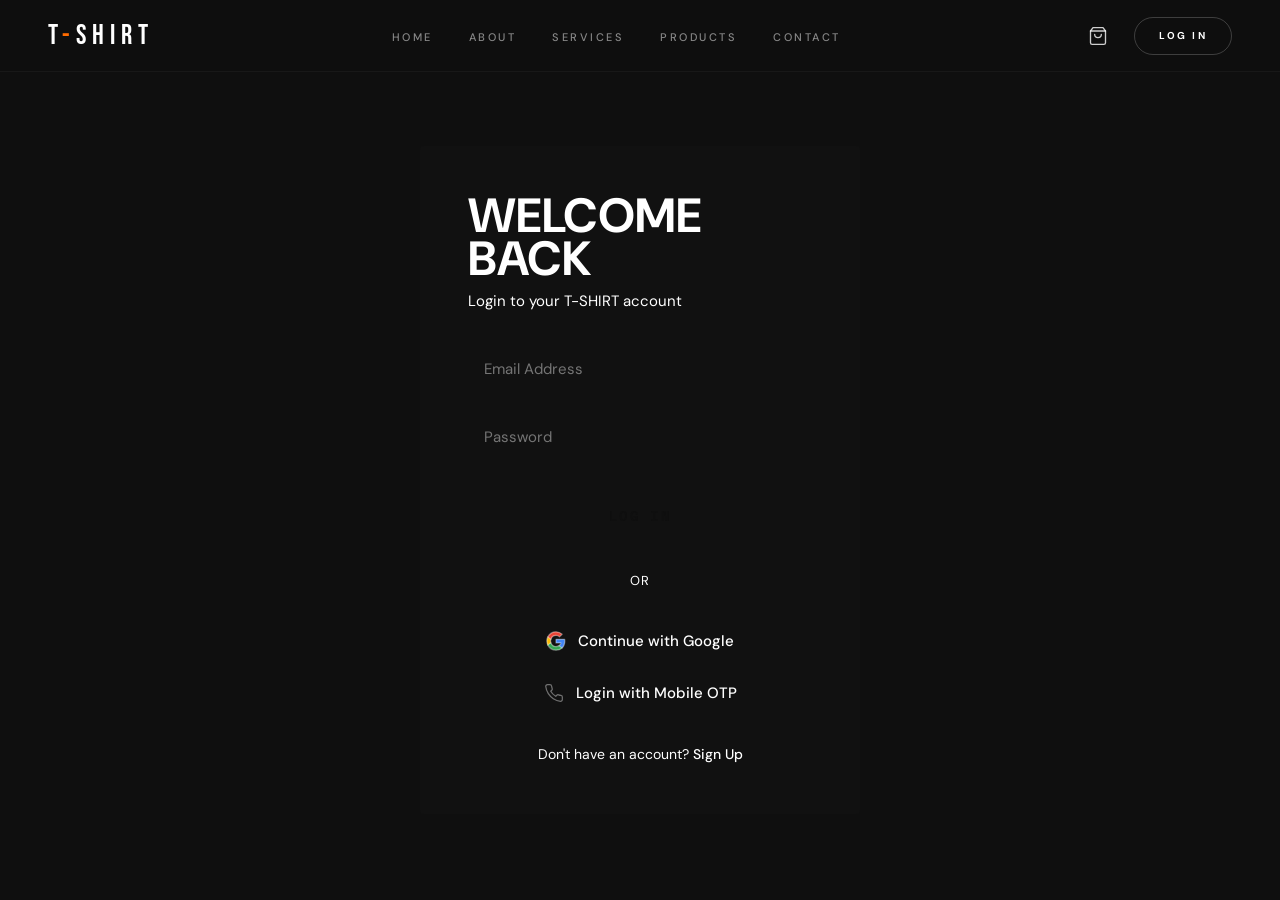
<file: account.html>
<!DOCTYPE html>
<html lang="en">

<head>
  <meta charset="UTF-8">
  <meta name="viewport" content="width=device-width, initial-scale=1.0">
  <meta name="description" content="Manage your T-SHIRT account, view orders, and update addresses.">
  <title>My Account - T-SHIRT | Premium Custom & Printed Tees</title>
  <link rel="preconnect" href="https://fonts.googleapis.com">
  <link rel="preconnect" href="https://fonts.gstatic.com" crossorigin>
  <link
    href="https://fonts.googleapis.com/css2?family=Bebas+Neue&family=DM+Sans:ital,opsz,wght@0,9..40,300;0,9..40,400;0,9..40,500;0,9..40,700;1,9..40,300&family=Space+Mono:wght@400;700&display=swap"
    rel="stylesheet">
  <link rel="stylesheet" href="style.css">
  <style>
    .account-page {
      padding-top: var(--nav-h);
      min-height: 100vh;
      background: var(--black);
    }
    
    .account-header {
      padding: 60px 5%;
      border-bottom: 1px solid var(--border);
    }
    
    .account-title {
      font-family: var(--font-disp);
      font-size: clamp(40px, 6vw, 64px);
      text-transform: uppercase;
      line-height: 1;
    }
    
    .account-subtitle {
      color: var(--text-muted);
      font-size: 16px;
      margin-top: 12px;
    }

    .account-layout {
      display: flex;
      flex-direction: column;
      max-width: 1200px;
      margin: 0 auto;
      padding: 60px 5%;
      gap: 48px;
    }
    
    @media (min-width: 768px) {
      .account-layout {
        flex-direction: row;
      }
    }

    .account-sidebar {
      flex: 0 0 240px;
    }

    .account-nav {
      list-style: none;
      padding: 0;
      margin: 0;
    }

    .account-nav li {
      margin-bottom: 8px;
    }

    .account-nav a, .account-nav button {
      display: block;
      width: 100%;
      text-align: left;
      padding: 12px 16px;
      color: var(--text-muted);
      text-decoration: none;
      font-weight: 500;
      background: transparent;
      border: 1px solid transparent;
      cursor: pointer;
      transition: all 0.3s ease;
      font-size: 15px;
    }

    .account-nav a:hover, .account-nav button:hover {
      color: var(--white);
    }

    .account-nav .active {
      color: var(--primary);
      border-color: var(--border);
      background: rgba(255, 94, 0, 0.05);
    }

    .account-content {
      flex: 1;
    }

    .tab-pane {
      display: none;
    }

    .tab-pane.active {
      display: block;
      animation: fadeIn 0.4s ease forwards;
    }

    @keyframes fadeIn {
      from { opacity: 0; transform: translateY(10px); }
      to { opacity: 1; transform: translateY(0); }
    }

    .panel-title {
      font-family: var(--font-disp);
      font-size: 32px;
      margin-bottom: 32px;
      border-bottom: 1px solid var(--border);
      padding-bottom: 16px;
    }

    /* Forms */
    .form-row {
      display: flex;
      gap: 20px;
      margin-bottom: 20px;
      flex-wrap: wrap;
    }
    .form-group {
      flex: 1;
      min-width: 200px;
    }
    .form-label {
      display: block;
      font-size: 12px;
      text-transform: uppercase;
      letter-spacing: 0.1em;
      color: var(--text-muted);
      margin-bottom: 8px;
    }
    .form-input {
      width: 100%;
      background: transparent;
      border: 1px solid var(--border);
      color: var(--white);
      padding: 14px 16px;
      font-family: var(--font-body);
      font-size: 15px;
    }
    .form-input:focus {
      outline: none;
      border-color: var(--primary);
    }

    /* Addresses */
    .address-grid {
      display: grid;
      grid-template-columns: repeat(auto-fill, minmax(280px, 1fr));
      gap: 24px;
      margin-bottom: 32px;
    }
    .address-card {
      border: 1px solid var(--border);
      padding: 24px;
      position: relative;
    }
    .address-card h4 {
      margin-bottom: 8px;
      font-size: 16px;
    }
    .address-card p {
      color: var(--text-muted);
      font-size: 14px;
      line-height: 1.6;
      margin-bottom: 16px;
    }
    .address-actions {
      display: flex;
      gap: 12px;
    }
    .address-actions button {
      background: transparent;
      border: none;
      color: var(--primary);
      cursor: pointer;
      font-weight: 500;
      font-size: 13px;
      text-transform: uppercase;
      padding: 0;
    }
    .address-actions button:hover {
      text-decoration: underline;
    }

    /* Orders */
    .order-list {
      display: flex;
      flex-direction: column;
      gap: 24px;
    }
    .order-card {
      border: 1px solid var(--border);
      padding: 24px;
    }
    .order-header {
      display: flex;
      justify-content: space-between;
      border-bottom: 1px solid #222;
      padding-bottom: 16px;
      margin-bottom: 16px;
      flex-wrap: wrap;
      gap: 16px;
    }
    .order-meta div {
      font-size: 13px;
      color: var(--text-muted);
      margin-bottom: 4px;
    }
    .order-meta strong {
      color: var(--white);
      font-size: 15px;
    }
    .order-status {
      display: inline-block;
      padding: 6px 12px;
      background: rgba(255, 94, 0, 0.1);
      color: var(--primary);
      font-size: 12px;
      text-transform: uppercase;
      font-weight: 700;
      letter-spacing: 0.1em;
      border-radius: 2px;
    }
    .order-item {
      display: flex;
      align-items: center;
      gap: 16px;
      margin-bottom: 12px;
    }
    .order-item img {
      width: 60px;
      height: 60px;
      object-fit: cover;
      background: #111;
    }
    .order-item-details h5 {
      font-size: 15px;
      margin-bottom: 4px;
    }
    .order-item-details p {
      color: var(--text-muted);
      font-size: 13px;
    }
    .empty-state {
      padding: 48px 0;
      color: var(--text-muted);
    }
    
    /* Tokens */
    .token-card {
      background: linear-gradient(135deg, rgba(255,94,0,0.1) 0%, rgba(255,94,0,0.02) 100%);
      border: 1px solid rgba(255,94,0,0.3);
      padding: 32px;
      text-align: center;
      margin-bottom: 24px;
      border-radius: 4px;
    }
    .token-balance {
      font-family: var(--font-disp);
      font-size: 64px;
      color: var(--primary);
      line-height: 1;
      margin: 16px 0;
    }
    
    /* Payments */
    .payment-card {
      border: 1px solid var(--border);
      padding: 24px;
      display: flex;
      justify-content: space-between;
      align-items: center;
      margin-bottom: 16px;
    }
    
    /* Tracking Modal */
    .track-timeline {
      display: flex;
      justify-content: space-between;
      position: relative;
      margin: 32px 0;
    }
    .track-timeline::before {
      content: '';
      position: absolute;
      top: 12px;
      left: 0;
      right: 0;
      height: 2px;
      background: #333;
      z-index: 1;
    }
    .track-step {
      position: relative;
      z-index: 2;
      text-align: center;
      width: 80px;
    }
    .track-dot {
      width: 24px;
      height: 24px;
      background: #333;
      border-radius: 50%;
      margin: 0 auto 8px;
    }
    .track-step.active .track-dot {
      background: var(--primary);
      box-shadow: 0 0 12px rgba(255,94,0,0.5);
    }
    .track-step span {
      font-size: 11px;
      text-transform: uppercase;
      letter-spacing: 0.1em;
      color: var(--text-muted);
    }
    .track-step.active span {
      color: var(--white);
    }
  </style>
</head>

<body class="account-page">

  <!-- ====== NAVBAR ====== -->
  <nav id="mainNav" aria-label="Primary navigation">
    <a href="index.html" class="nav-logo">T<span class="o">-</span>SHIRT</a>
    <ul class="nav-links">
      <li><a href="index.html">Home</a></li>
      <li><a href="about.html">About</a></li>
      <li><a href="services.html">Services</a></li>
      <li><a href="products.html">Products</a></li>
      <li><a href="contact.html">Contact</a></li>
    </ul>
    <div class="nav-actions">
      <a href="cart.html" class="nav-cart" onclick="navCartClick(event)" aria-label="Cart">
        <svg viewBox="0 0 24 24"><path d="M6 2L3 6v14a2 2 0 002 2h14a2 2 0 002-2V6l-3-4z"/><line x1="3" y1="6" x2="21" y2="6"/><path d="M16 10a4 4 0 01-8 0"/></svg>
        <span class="cart-badge" id="cartBadge">0</span>
      </a>
      <a href="contact.html" class="btn-nav">Get Quote</a>
    </div>
    <button class="hamburger" id="hamburger" type="button" aria-label="Open menu" aria-controls="mobileMenu" aria-expanded="false" onclick="toggleMobile()">
      <span></span><span></span><span></span>
    </button>
  </nav>

  <!-- Mobile menu -->
  <div id="mobileMenu">
    <a href="index.html">Home</a>
    <a href="about.html">About</a>
    <a href="services.html">Services</a>
    <a href="products.html">Products</a>
    <a href="contact.html">Contact</a>
    <a href="cart.html">Cart</a>
    <a href="contact.html" class="btn-mob">Get Quote</a>
  </div>

  <header class="account-header">
    <h1 class="account-title">My Account</h1>
    <p class="account-subtitle" id="welcomeMsg">Welcome back.</p>
  </header>

  <div class="account-layout">
    <aside class="account-sidebar">
      <ul class="account-nav">
        <li><button type="button" class="active" onclick="switchTab('profile')">Profile Details</button></li>
        <li><button type="button" onclick="switchTab('addresses')">Address Book</button></li>
        <li><button type="button" onclick="switchTab('orders')">Order History</button></li>
        <li><button type="button" onclick="switchTab('payments')">Payment Methods</button></li>
        <li><button type="button" onclick="switchTab('tokens')">Tokens & Rewards</button></li>
        <li><button type="button" onclick="logoutUser()" style="color:var(--primary); margin-top:24px;">Log Out</button></li>
      </ul>
    </aside>

    <main class="account-content">
      
      <!-- PROFILE TAB -->
      <section id="tab-profile" class="tab-pane active">
        <h2 class="panel-title">Profile Details</h2>
        <form id="profileForm" onsubmit="handleProfileUpdate(event)">
          <div class="form-row">
            <div class="form-group">
              <label class="form-label">Full Name</label>
              <input type="text" id="profName" class="form-input" required>
            </div>
            <div class="form-group">
              <label class="form-label">Email Address</label>
              <input type="email" id="profEmail" class="form-input" required readonly style="opacity:0.5; cursor:not-allowed;" title="Email cannot be changed">
            </div>
          </div>
          <div class="form-row">
            <div class="form-group">
              <label class="form-label">Phone Number</label>
              <input type="tel" id="profPhone" class="form-input">
            </div>
          </div>
          <button type="submit" class="btn-primary" style="margin-top:16px;">Save Changes</button>
          <span id="profMsg" style="color:var(--primary); margin-left:16px; display:none;">Saved!</span>
        </form>
      </section>

      <!-- ADDRESSES TAB -->
      <section id="tab-addresses" class="tab-pane">
        <h2 class="panel-title">Address Book</h2>
        <div id="addressList" class="address-grid">
          <!-- Rendered via JS -->
        </div>

        <h3 style="margin-bottom:20px; font-size:20px;">Add New Address</h3>
        <form id="addressForm" onsubmit="handleAddAddress(event)">
          <div class="form-row">
            <div class="form-group">
              <label class="form-label">Street Address</label>
              <input type="text" id="addStreet" class="form-input" required>
            </div>
          </div>
          <div class="form-row">
            <div class="form-group">
              <label class="form-label">City</label>
              <input type="text" id="addCity" class="form-input" required>
            </div>
            <div class="form-group">
              <label class="form-label">State / Province</label>
              <input type="text" id="addState" class="form-input" required>
            </div>
            <div class="form-group">
              <label class="form-label">Zip / Postal Code</label>
              <input type="text" id="addZip" class="form-input" required>
            </div>
          </div>
          <button type="submit" class="btn-outline">Add Address</button>
        </form>
      </section>

      <!-- ORDERS TAB -->
      <section id="tab-orders" class="tab-pane">
        <h2 class="panel-title">Order History</h2>
        <div id="orderList" class="order-list">
          <!-- Rendered via JS -->
        </div>
        <div id="trackOrderArea" style="display:none; margin-top:32px; border:1px solid var(--border); padding:24px; border-radius:4px;">
          <h3 style="margin-bottom:16px;">Tracking Order #<span id="trackOrderId"></span></h3>
          <div class="track-timeline">
            <div class="track-step active"><div class="track-dot"></div><span>Placed</span></div>
            <div class="track-step active"><div class="track-dot"></div><span>Processed</span></div>
            <div class="track-step active"><div class="track-dot"></div><span>Shipped</span></div>
            <div class="track-step"><div class="track-dot"></div><span>Delivered</span></div>
          </div>
          <p style="color:var(--text-muted); font-size:14px; text-align:center;">Estimated Delivery: <strong style="color:var(--white);">Next Tuesday</strong></p>
          <button type="button" class="btn-outline" style="width:100%; margin-top:24px;" onclick="closeTracking()">Close Tracking Window</button>
        </div>
      </section>

      <!-- PAYMENTS TAB -->
      <section id="tab-payments" class="tab-pane">
        <h2 class="panel-title">Payment Methods</h2>
        <div id="paymentList" class="order-list">
          <!-- Rendered via JS -->
        </div>
        
        <h3 style="margin:32px 0 20px; font-size:20px;">Add New Payment</h3>
        <form id="paymentForm" onsubmit="handleAddPayment(event)">
          <div class="form-row">
            <div class="form-group">
              <label class="form-label">Card Number / UPI ID</label>
              <input type="text" id="payDetail" class="form-input" placeholder="**** **** **** 1234 or user@upi" required>
            </div>
            <div class="form-group">
              <label class="form-label">Type</label>
              <select id="payType" class="form-input" required style="background:var(--black); appearance:none;">
                <option value="Credit Card">Credit Card</option>
                <option value="Debit Card">Debit Card</option>
                <option value="UPI">UPI</option>
              </select>
            </div>
          </div>
          <button type="submit" class="btn-outline">Save Payment</button>
        </form>
      </section>

      <!-- TOKENS TAB -->
      <section id="tab-tokens" class="tab-pane">
        <h2 class="panel-title">Tokens & Rewards</h2>
        <div class="token-card">
          <p style="text-transform:uppercase; letter-spacing:0.1em; font-size:12px; color:var(--text-muted);">Your Current Balance</p>
          <div class="token-balance" id="tokenBalance">0</div>
          <p style="color:var(--text-muted); font-size:14px;">Tokens can be applied at checkout.</p>
        </div>
        <div class="address-card">
          <h4 style="margin-bottom:12px; font-size:18px;">How to earn tokens?</h4>
          <p style="margin-bottom:8px; font-size:15px; color:var(--text-muted);">You earn <strong>1 Token</strong> for every <strong>$100</strong> spent in our store.</p>
          <p style="font-size:15px; color:var(--text-muted);">Each token can be redeemed for a discount on your future purchases!</p>
        </div>
      </section>

    </main>
  </div>

  <!-- PRODUCT SLIDER -->
  <section style="max-width:1200px; margin:0 auto 80px; padding:0 5%;">
    <div class="slider-header" style="display:flex; justify-content:space-between; align-items:flex-end; border-bottom:1px solid #222; padding-bottom:16px; margin-bottom:24px;">
      <h2 class="section-title" style="font-size:32px;">Recommended For You</h2>
      <div class="slider-controls">
        <button type="button" class="slider-arrow prev" onclick="scrollSlider('recSlider', -1)"
          aria-label="Previous Products">
          <svg viewBox="0 0 24 24" width="20" height="20">
            <polyline points="15 18 9 12 15 6" stroke="currentColor" stroke-width="2" fill="none" stroke-linecap="round"
              stroke-linejoin="round" />
          </svg>
        </button>
        <button type="button" class="slider-arrow next" onclick="scrollSlider('recSlider', 1)"
          aria-label="Next Products">
          <svg viewBox="0 0 24 24" width="20" height="20">
            <polyline points="9 18 15 12 9 6" stroke="currentColor" stroke-width="2" fill="none" stroke-linecap="round"
              stroke-linejoin="round" />
          </svg>
        </button>
      </div>
    </div>
    <div class="slider-container-wrap">
      <div class="product-slider" id="recSlider"></div>
    </div>
  </section>

  <script src="products-data.js"></script>
  <script src="cart.js"></script>
  <script src="script.js"></script>
  <script>
    var currentUser;

    document.addEventListener('DOMContentLoaded', function() {
      currentUser = getCurrentUser();
      if (!currentUser) {
        window.location.href = 'login.html';
        return;
      }
      
      document.getElementById('welcomeMsg').innerText = 'Welcome back, ' + currentUser.name + '.';
      
      // Init Profile
      document.getElementById('profName').value = currentUser.name || '';
      document.getElementById('profEmail').value = currentUser.email || '';
      document.getElementById('profPhone').value = currentUser.phone || '';

      renderAddresses();
      renderOrders();
      renderPayments();
      renderTokens();
      
      // Init Slider
      if (typeof renderSliderItems === 'function') {
        renderSliderItems('recSlider', PRODUCTS.slice(0, 12));
        if (typeof attachReveal === 'function') attachReveal();
      }
    });

    function switchTab(tabId) {
      document.querySelectorAll('.tab-pane').forEach(el => el.classList.remove('active'));
      document.querySelectorAll('.account-nav button').forEach(el => el.classList.remove('active'));
      
      document.getElementById('tab-' + tabId).classList.add('active');
      event.target.classList.add('active');
    }

    function handleProfileUpdate(e) {
      e.preventDefault();
      var name = document.getElementById('profName').value;
      var phone = document.getElementById('profPhone').value;
      
      updateCurrentUser({ name: name, phone: phone });
      
      var msg = document.getElementById('profMsg');
      msg.style.display = 'inline';
      setTimeout(() => msg.style.display = 'none', 3000);
    }

    function renderAddresses() {
      currentUser = getCurrentUser();
      var list = document.getElementById('addressList');
      if (!currentUser.addresses || currentUser.addresses.length === 0) {
        list.innerHTML = '<p class="empty-state">No saved addresses found.</p>';
        return;
      }
      
      var html = '';
      currentUser.addresses.forEach((addr, idx) => {
        html += '<div class="address-card">' +
                '<h4>Address ' + (idx + 1) + '</h4>' +
                '<p>' + addr.street + '<br>' + addr.city + ', ' + addr.state + ' ' + addr.zip + '</p>' +
                '<div class="address-actions">' +
                  '<button type="button" onclick="deleteAddress(' + idx + ')">Delete</button>' +
                '</div>' +
              '</div>';
      });
      list.innerHTML = html;
    }

    function handleAddAddress(e) {
      e.preventDefault();
      var street = document.getElementById('addStreet').value;
      var city = document.getElementById('addCity').value;
      var state = document.getElementById('addState').value;
      var zip = document.getElementById('addZip').value;
      
      var addrs = currentUser.addresses || [];
      addrs.push({ street: street, city: city, state: state, zip: zip });
      
      updateCurrentUser({ addresses: addrs });
      document.getElementById('addressForm').reset();
      renderAddresses();
    }

    function deleteAddress(idx) {
      if (!confirm('Are you sure you want to delete this address?')) return;
      var addrs = currentUser.addresses || [];
      addrs.splice(idx, 1);
      updateCurrentUser({ addresses: addrs });
      renderAddresses();
    }

    function renderOrders() {
      var list = document.getElementById('orderList');
      // Look up orders from the existing mock logic in script.js (tshirt_orders)
      var allOrders = [];
      try {
        allOrders = JSON.parse(localStorage.getItem('tshirt_orders')) || [];
      } catch(e) {}
      
      if (allOrders.length === 0) {
        list.innerHTML = '<p class="empty-state">You haven\'t placed any orders yet.</p>';
        return;
      }
      
      // For mock purposes, show all past orders to the user since there's no backend user link.
      // In reality we would filter by `order.userId === currentUser.id`.
      
      var html = '';
      allOrders.reverse().forEach(o => {
        var date = new Date(o.date).toLocaleDateString();
        var itemsHtml = '';
        o.items.forEach(i => {
          itemsHtml += '<div class="order-item">' +
            '<img src="' + i.image + '" alt="' + i.name + '">' +
            '<div class="order-item-details">' +
              '<h5>' + i.name + '</h5>' +
              '<p>Size: ' + i.size + ' | Color: ' + i.color + ' | Qty: ' + i.quantity + '</p>' +
            '</div>' +
          '</div>';
        });

        html += '<div class="order-card">' +
          '<div class="order-header">' +
            '<div class="order-meta">' +
              '<div>ORDER PLACED</div>' +
              '<strong>' + date + '</strong>' +
            '</div>' +
            '<div class="order-meta">' +
              '<div>TOTAL</div>' +
              '<strong>$' + o.total.toFixed(2) + '</strong>' +
            '</div>' +
            '<div class="order-meta">' +
              '<div>ORDER #</div>' +
              '<strong>' + o.id + '</strong>' +
            '</div>' +
            '<div>' +
              '<span class="order-status">Processing</span><br>' +
              '<button type="button" class="btn-outline" style="padding:6px 12px; font-size:11px; margin-top:8px; border-color:var(--border);" onclick="trackOrder(\'' + o.id + '\')">Track Order</button>' +
            '</div>' +
          '</div>' +
          '<div class="order-items">' + itemsHtml + '</div>' +
        '</div>';
      });
      
      list.innerHTML = html;
    }

    function trackOrder(id) {
      document.getElementById('orderList').style.display = 'none';
      document.getElementById('trackOrderArea').style.display = 'block';
      document.getElementById('trackOrderId').innerText = id;
    }

    function closeTracking() {
      document.getElementById('orderList').style.display = 'flex';
      document.getElementById('trackOrderArea').style.display = 'none';
    }

    function renderPayments() {
      currentUser = getCurrentUser();
      var list = document.getElementById('paymentList');
      if (!currentUser.payments || currentUser.payments.length === 0) {
        list.innerHTML = '<p class="empty-state">No saved payment methods.</p>';
        return;
      }
      
      var html = '';
      currentUser.payments.forEach((p, idx) => {
        html += '<div class="payment-card">' +
                '<div>' +
                  '<strong style="display:block; margin-bottom:4px;">' + p.type + '</strong>' +
                  '<span style="color:var(--text-muted);">' + p.detail + '</span>' +
                '</div>' +
                '<button type="button" class="btn-outline" style="padding:6px 12px; font-size:11px; border:none; color:var(--primary);" onclick="deletePayment(' + idx + ')">Remove</button>' +
              '</div>';
      });
      list.innerHTML = html;
    }

    function handleAddPayment(e) {
      e.preventDefault();
      var detail = document.getElementById('payDetail').value;
      var type = document.getElementById('payType').value;
      
      var pays = currentUser.payments || [];
      pays.push({ type: type, detail: detail });
      
      updateCurrentUser({ payments: pays });
      document.getElementById('paymentForm').reset();
      renderPayments();
    }

    function deletePayment(idx) {
      if (!confirm('Are you sure you want to remove this payment method?')) return;
      var pays = currentUser.payments || [];
      pays.splice(idx, 1);
      updateCurrentUser({ payments: pays });
      renderPayments();
    }

    function renderTokens() {
      // Calculate tokens based on mock order history totals
      var allOrders = [];
      try {
        allOrders = JSON.parse(localStorage.getItem('tshirt_orders')) || [];
      } catch(e) {}
      
      var totalSpent = allOrders.reduce((sum, o) => sum + o.total, 0);
      var earnedTokens = Math.floor(totalSpent / 100);
      
      // Update the user profile if it changed
      if (currentUser.tokens !== earnedTokens) {
        updateCurrentUser({ tokens: earnedTokens });
      }
      
      document.getElementById('tokenBalance').innerText = earnedTokens;
    }
  </script>
</body>
</html>
</file>
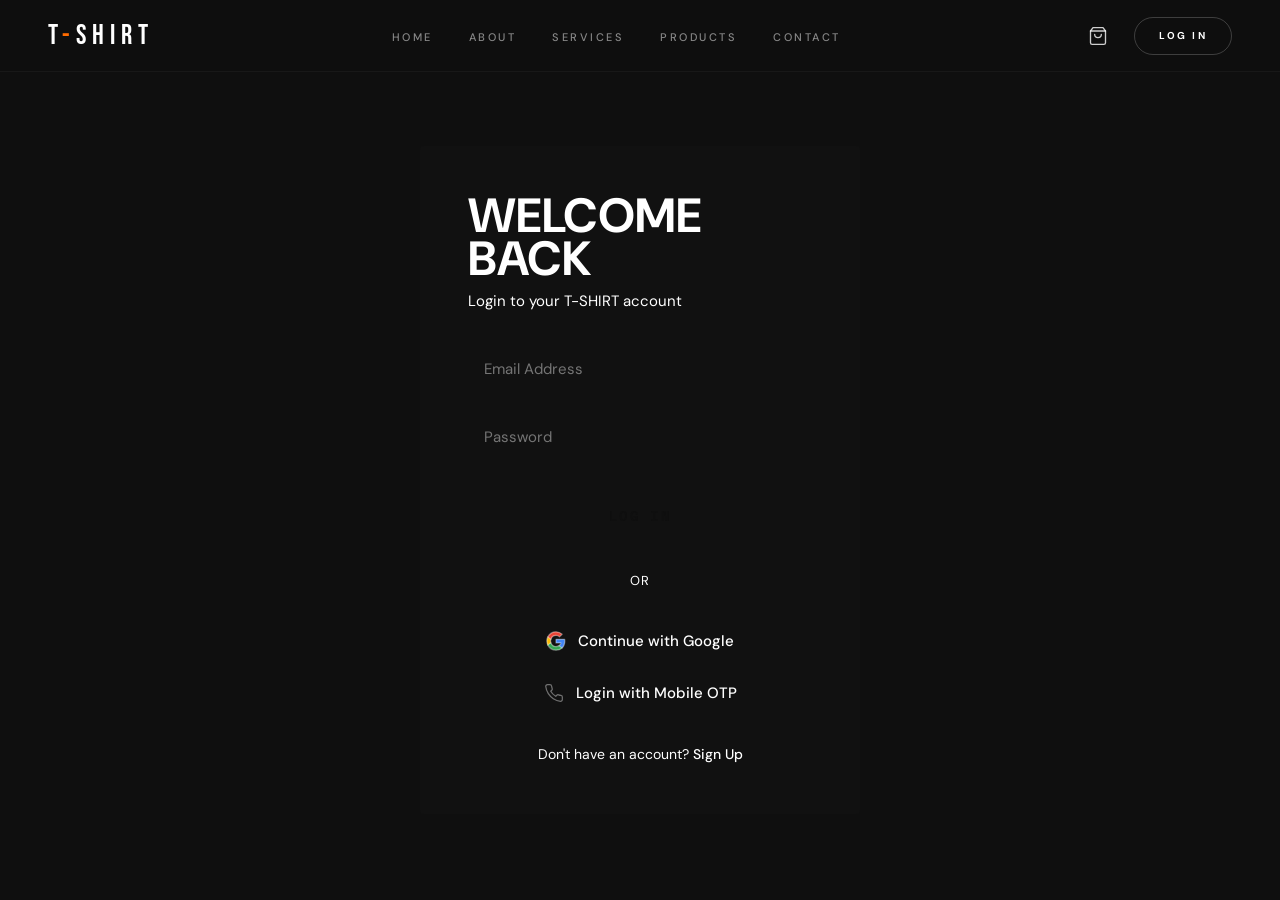
<file: login.html>
<!DOCTYPE html>
<html lang="en">

<head>
  <meta charset="UTF-8">
  <meta name="viewport" content="width=device-width, initial-scale=1.0">
  <meta name="description" content="Login to T-SHIRT - Access your order history, manage addresses, and checkout faster.">
  <title>Login - T-SHIRT | Premium Custom & Printed Tees</title>
  <link rel="preconnect" href="https://fonts.googleapis.com">
  <link rel="preconnect" href="https://fonts.gstatic.com" crossorigin>
  <link
    href="https://fonts.googleapis.com/css2?family=Bebas+Neue&family=DM+Sans:ital,opsz,wght@0,9..40,300;0,9..40,400;0,9..40,500;0,9..40,700;1,9..40,300&family=Space+Mono:wght@400;700&display=swap"
    rel="stylesheet">
  <link rel="stylesheet" href="style.css">
  <style>
    .auth-page {
      min-height: 100vh;
      display: flex;
      flex-direction: column;
      background: var(--black);
    }
    
    .auth-container {
      flex: 1;
      display: flex;
      align-items: center;
      justify-content: center;
      padding: 120px 24px 60px;
    }
    
    .auth-box {
      width: 100%;
      max-width: 440px;
      background: #111;
      border: 1px solid var(--border);
      padding: 48px;
      border-radius: 4px;
    }

    .auth-title {
      font-family: var(--font-disp);
      font-size: 48px;
      line-height: 0.9;
      margin-bottom: 8px;
      color: var(--white);
      text-transform: uppercase;
    }

    .auth-subtitle {
      color: var(--text-muted);
      margin-bottom: 32px;
      font-size: 15px;
    }

    .auth-form-group {
      margin-bottom: 20px;
      position: relative;
    }
    
    .auth-input {
      width: 100%;
      background: transparent;
      border: 1px solid var(--border);
      color: var(--white);
      padding: 14px 16px;
      font-family: var(--font-body);
      font-size: 15px;
      transition: all 0.3s ease;
    }
    
    .auth-input:focus {
      outline: none;
      border-color: var(--primary);
    }
    
    .auth-btn {
      width: 100%;
      background: var(--primary);
      color: var(--black);
      border: none;
      padding: 16px;
      font-family: var(--font-mono);
      font-size: 14px;
      font-weight: 700;
      text-transform: uppercase;
      letter-spacing: 0.1em;
      cursor: pointer;
      transition: all 0.3s ease;
      margin-top: 12px;
    }
    
    .auth-btn:hover {
      background: var(--white);
    }
    
    .auth-divider {
      display: flex;
      align-items: center;
      text-align: center;
      margin: 32px 0;
      color: var(--text-muted);
      font-size: 13px;
      text-transform: uppercase;
      letter-spacing: 0.1em;
    }
    
    .auth-divider::before, .auth-divider::after {
      content: '';
      flex: 1;
      border-bottom: 1px solid var(--border);
    }
    
    .auth-divider::before { margin-right: 16px; }
    .auth-divider::after { margin-left: 16px; }

    .social-btn {
      width: 100%;
      background: transparent;
      color: var(--white);
      border: 1px solid var(--border);
      padding: 14px;
      font-family: var(--font-body);
      font-size: 15px;
      font-weight: 500;
      display: flex;
      align-items: center;
      justify-content: center;
      gap: 12px;
      cursor: pointer;
      transition: all 0.3s ease;
      margin-bottom: 16px;
    }
    
    .social-btn:hover {
      border-color: var(--white);
    }

    .social-btn svg {
      width: 20px;
      height: 20px;
    }

    .auth-links {
      margin-top: 32px;
      text-align: center;
      font-size: 14px;
      color: var(--text-muted);
    }

    .auth-links a {
      color: var(--white);
      text-decoration: none;
      font-weight: 500;
      border-bottom: 1px solid transparent;
      transition: border-color 0.3s ease;
    }
    
    .auth-links a:hover {
      border-color: var(--primary);
    }

    .otp-mode {
      display: none;
    }
  </style>
</head>

<body class="auth-page">

  <!-- ====== NAVBAR ====== -->
  <nav id="mainNav" aria-label="Primary navigation">
    <a href="index.html" class="nav-logo">T<span class="o">-</span>SHIRT</a>
    <ul class="nav-links">
      <li><a href="index.html">Home</a></li>
      <li><a href="about.html">About</a></li>
      <li><a href="services.html">Services</a></li>
      <li><a href="products.html">Products</a></li>
      <li><a href="contact.html">Contact</a></li>
    </ul>
    <div class="nav-actions">
      <a href="cart.html" class="nav-cart" onclick="navCartClick(event)" aria-label="Cart">
        <svg viewBox="0 0 24 24"><path d="M6 2L3 6v14a2 2 0 002 2h14a2 2 0 002-2V6l-3-4z"/><line x1="3" y1="6" x2="21" y2="6"/><path d="M16 10a4 4 0 01-8 0"/></svg>
        <span class="cart-badge" id="cartBadge">0</span>
      </a>
      <a href="contact.html" class="btn-nav">Get Quote</a>
    </div>
    <button class="hamburger" id="hamburger" type="button" aria-label="Open menu" aria-controls="mobileMenu" aria-expanded="false" onclick="toggleMobile()">
      <span></span><span></span><span></span>
    </button>
  </nav>

  <!-- Mobile menu -->
  <div id="mobileMenu">
    <a href="index.html">Home</a>
    <a href="about.html">About</a>
    <a href="services.html">Services</a>
    <a href="products.html">Products</a>
    <a href="contact.html">Contact</a>
    <a href="cart.html">Cart</a>
    <a href="contact.html" class="btn-mob">Get Quote</a>
  </div>

  <div class="auth-container">
    <div class="auth-box" id="emailModeBox">
      <h1 class="auth-title">Welcome Back</h1>
      <p class="auth-subtitle">Login to your T-SHIRT account</p>

      <form id="loginForm" onsubmit="handleLoginSubmit(event)">
        <div class="auth-form-group">
          <input type="email" id="loginEmail" class="auth-input" placeholder="Email Address" required>
        </div>
        <div class="auth-form-group">
          <input type="password" id="loginPassword" class="auth-input" placeholder="Password" required>
        </div>
        <button type="submit" class="auth-btn">Log In</button>
      </form>

      <div class="auth-divider">or</div>

      <button type="button" class="social-btn" onclick="mockGoogleLogin()">
        <svg viewBox="0 0 24 24" xmlns="http://www.w3.org/2000/svg"><path d="M22.56 12.25c0-.78-.07-1.53-.2-2.25H12v4.26h5.92c-.26 1.37-1.04 2.53-2.21 3.31v2.77h3.57c2.08-1.92 3.28-4.74 3.28-8.09z" fill="#4285F4"/><path d="M12 23c2.97 0 5.46-.98 7.28-2.66l-3.57-2.77c-.98.66-2.23 1.06-3.71 1.06-2.86 0-5.29-1.93-6.16-4.53H2.18v2.84C3.99 20.53 7.7 23 12 23z" fill="#34A853"/><path d="M5.84 14.09c-.22-.66-.35-1.36-.35-2.09s.13-1.43.35-2.09V7.07H2.18C1.43 8.55 1 10.22 1 12s.43 3.45 1.18 4.93l2.85-2.22.81-.62z" fill="#FBBC05"/><path d="M12 5.38c1.62 0 3.06.56 4.21 1.64l3.15-3.15C17.45 2.09 14.97 1 12 1 7.7 1 3.99 3.47 2.18 7.07l3.66 2.84c.87-2.6 3.3-4.53 6.16-4.53z" fill="#EA4335"/></svg>
        Continue with Google
      </button>
      
      <button type="button" class="social-btn" onclick="toggleOtpMode()">
        <svg viewBox="0 0 24 24" fill="none" stroke="currentColor" stroke-width="2" stroke-linecap="round" stroke-linejoin="round"><path d="M22 16.92v3a2 2 0 0 1-2.18 2 19.79 19.79 0 0 1-8.63-3.07 19.5 19.5 0 0 1-6-6 19.79 19.79 0 0 1-3.07-8.67A2 2 0 0 1 4.11 2h3a2 2 0 0 1 2 1.72 12.84 12.84 0 0 0 .7 2.81 2 2 0 0 1-.45 2.11L8.09 9.91a16 16 0 0 0 6 6l1.27-1.27a2 2 0 0 1 2.11-.45 12.84 12.84 0 0 0 2.81.7A2 2 0 0 1 22 16.92z"></path></svg>
        Login with Mobile OTP
      </button>

      <div class="auth-links">
        Don't have an account? <a href="register.html">Sign Up</a>
      </div>
    </div>

    <!-- OTP MODE UI -->
    <div class="auth-box otp-mode" id="otpModeBox">
      <h1 class="auth-title">Mobile Login</h1>
      <p class="auth-subtitle" id="otpSubtitle">Enter your phone number to receive a secure OTP.</p>

      <form id="phoneForm" onsubmit="handlePhoneSubmit(event)">
        <div class="auth-form-group">
          <input type="tel" id="loginPhone" class="auth-input" placeholder="Phone Number (e.g. 1234567890)" required>
        </div>
        <button type="submit" class="auth-btn">Send OTP</button>
        <button type="button" class="social-btn" style="margin-top:16px; border:none;" onclick="toggleOtpMode()">Back to Email</button>
      </form>

      <form id="otpForm" style="display:none;" onsubmit="handleOtpSubmit(event)">
        <div class="auth-form-group">
          <input type="text" id="loginOtp" class="auth-input" placeholder="Enter 6-digit OTP (Mock: 123456)" required>
        </div>
        <button type="submit" class="auth-btn">Verify & Login</button>
        <button type="button" class="social-btn" style="margin-top:16px; border:none;" onclick="resetOtpFlow()">Change Phone Number</button>
      </form>
    </div>

  </div>

  <script src="script.js"></script>
  <script>
    if (getCurrentUser()) {
      window.location.href = 'account.html';
    }

    function handleLoginSubmit(e) {
      e.preventDefault();
      const em = document.getElementById('loginEmail').value;
      const pw = document.getElementById('loginPassword').value;
      if (loginUser(em, pw)) {
        window.location.href = 'account.html';
      } else {
        alert('Invalid email or password. Please try again or register.');
      }
    }

    function toggleOtpMode() {
      document.getElementById('emailModeBox').style.display = document.getElementById('emailModeBox').style.display === 'none' ? 'block' : 'none';
      document.getElementById('otpModeBox').style.display = document.getElementById('otpModeBox').style.display === 'block' ? 'none' : 'block';
    }

    function handlePhoneSubmit(e) {
      e.preventDefault();
      const phone = document.getElementById('loginPhone').value;
      if (phone.length < 5) return alert('Enter a valid phone number');
      
      document.getElementById('phoneForm').style.display = 'none';
      document.getElementById('otpForm').style.display = 'block';
      document.getElementById('otpSubtitle').innerText = 'OTP sent to ' + phone + '. Enter it below.';
    }

    function resetOtpFlow() {
      document.getElementById('phoneForm').style.display = 'block';
      document.getElementById('otpForm').style.display = 'none';
      document.getElementById('otpSubtitle').innerText = 'Enter your phone number to receive a secure OTP.';
    }

    function handleOtpSubmit(e) {
      e.preventDefault();
      const otp = document.getElementById('loginOtp').value;
      const phone = document.getElementById('loginPhone').value;
      
      if (otp !== '123456') {
        alert('Invalid OTP. Use mock code: 123456');
        return;
      }
      
      // Mock login via OTP
      var mockOtpUser = {
        email: phone + '@phone.mock',
        name: 'User ' + phone,
        phone: phone,
        password: 'mock_otp_pwd'
      };
      
      var users = getDbUsers();
      var existing = users.find(u => u.phone === phone);
      if (existing) {
        localStorage.setItem(USER_KEY, JSON.stringify(existing));
      } else {
        registerUser(mockOtpUser);
      }
      window.location.href = 'account.html';
    }
  </script>
</body>
</html>
</file>
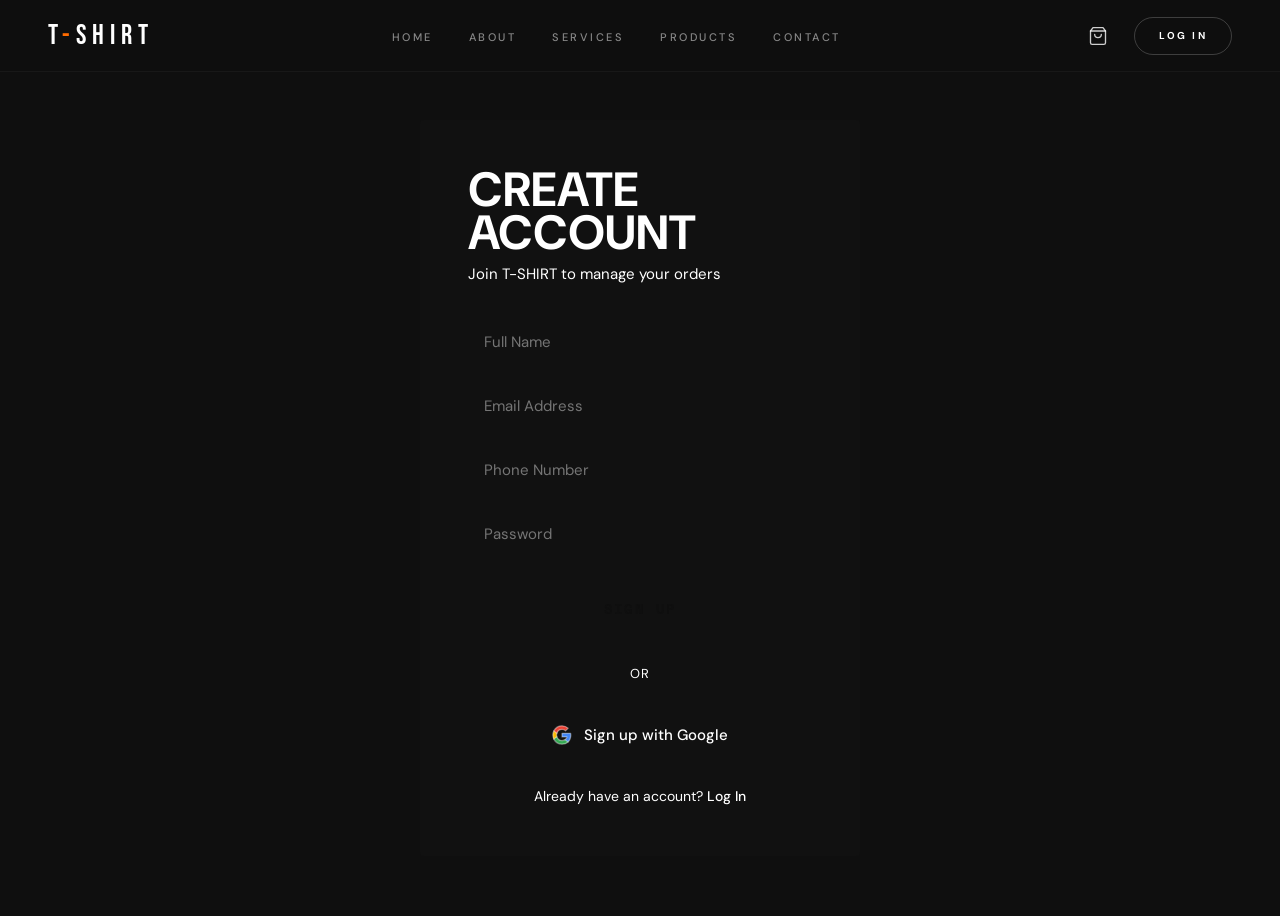
<file: register.html>
<!DOCTYPE html>
<html lang="en">

<head>
  <meta charset="UTF-8">
  <meta name="viewport" content="width=device-width, initial-scale=1.0">
  <meta name="description" content="Register an account with T-SHIRT.">
  <title>Sign Up - T-SHIRT | Premium Custom & Printed Tees</title>
  <link rel="preconnect" href="https://fonts.googleapis.com">
  <link rel="preconnect" href="https://fonts.gstatic.com" crossorigin>
  <link
    href="https://fonts.googleapis.com/css2?family=Bebas+Neue&family=DM+Sans:ital,opsz,wght@0,9..40,300;0,9..40,400;0,9..40,500;0,9..40,700;1,9..40,300&family=Space+Mono:wght@400;700&display=swap"
    rel="stylesheet">
  <link rel="stylesheet" href="style.css">
  <style>
    .auth-page {
      min-height: 100vh;
      display: flex;
      flex-direction: column;
      background: var(--black);
    }
    
    .auth-container {
      flex: 1;
      display: flex;
      align-items: center;
      justify-content: center;
      padding: 120px 24px 60px;
    }
    
    .auth-box {
      width: 100%;
      max-width: 440px;
      background: #111;
      border: 1px solid var(--border);
      padding: 48px;
      border-radius: 4px;
    }

    .auth-title {
      font-family: var(--font-disp);
      font-size: 48px;
      line-height: 0.9;
      margin-bottom: 8px;
      color: var(--white);
      text-transform: uppercase;
    }

    .auth-subtitle {
      color: var(--text-muted);
      margin-bottom: 32px;
      font-size: 15px;
    }

    .auth-form-group {
      margin-bottom: 16px;
      position: relative;
    }
    
    .auth-input {
      width: 100%;
      background: transparent;
      border: 1px solid var(--border);
      color: var(--white);
      padding: 14px 16px;
      font-family: var(--font-body);
      font-size: 15px;
      transition: all 0.3s ease;
    }
    
    .auth-input:focus {
      outline: none;
      border-color: var(--primary);
    }
    
    .auth-btn {
      width: 100%;
      background: var(--primary);
      color: var(--black);
      border: none;
      padding: 16px;
      font-family: var(--font-mono);
      font-size: 14px;
      font-weight: 700;
      text-transform: uppercase;
      letter-spacing: 0.1em;
      cursor: pointer;
      transition: all 0.3s ease;
      margin-top: 12px;
    }
    
    .auth-btn:hover {
      background: var(--white);
    }
    
    .auth-divider {
      display: flex;
      align-items: center;
      text-align: center;
      margin: 32px 0;
      color: var(--text-muted);
      font-size: 13px;
      text-transform: uppercase;
      letter-spacing: 0.1em;
    }
    
    .auth-divider::before, .auth-divider::after {
      content: '';
      flex: 1;
      border-bottom: 1px solid var(--border);
    }
    
    .auth-divider::before { margin-right: 16px; }
    .auth-divider::after { margin-left: 16px; }

    .social-btn {
      width: 100%;
      background: transparent;
      color: var(--white);
      border: 1px solid var(--border);
      padding: 14px;
      font-family: var(--font-body);
      font-size: 15px;
      font-weight: 500;
      display: flex;
      align-items: center;
      justify-content: center;
      gap: 12px;
      cursor: pointer;
      transition: all 0.3s ease;
      margin-bottom: 16px;
    }
    
    .social-btn:hover {
      border-color: var(--white);
    }

    .social-btn svg {
      width: 20px;
      height: 20px;
    }

    .auth-links {
      margin-top: 32px;
      text-align: center;
      font-size: 14px;
      color: var(--text-muted);
    }

    .auth-links a {
      color: var(--white);
      text-decoration: none;
      font-weight: 500;
      border-bottom: 1px solid transparent;
      transition: border-color 0.3s ease;
    }
    
    .auth-links a:hover {
      border-color: var(--primary);
    }
  </style>
</head>

<body class="auth-page">

  <!-- ====== NAVBAR ====== -->
  <nav id="mainNav" aria-label="Primary navigation">
    <a href="index.html" class="nav-logo">T<span class="o">-</span>SHIRT</a>
    <ul class="nav-links">
      <li><a href="index.html">Home</a></li>
      <li><a href="about.html">About</a></li>
      <li><a href="services.html">Services</a></li>
      <li><a href="products.html">Products</a></li>
      <li><a href="contact.html">Contact</a></li>
    </ul>
    <div class="nav-actions">
      <a href="cart.html" class="nav-cart" onclick="navCartClick(event)" aria-label="Cart">
        <svg viewBox="0 0 24 24"><path d="M6 2L3 6v14a2 2 0 002 2h14a2 2 0 002-2V6l-3-4z"/><line x1="3" y1="6" x2="21" y2="6"/><path d="M16 10a4 4 0 01-8 0"/></svg>
        <span class="cart-badge" id="cartBadge">0</span>
      </a>
      <a href="contact.html" class="btn-nav">Get Quote</a>
    </div>
    <button class="hamburger" id="hamburger" type="button" aria-label="Open menu" aria-controls="mobileMenu" aria-expanded="false" onclick="toggleMobile()">
      <span></span><span></span><span></span>
    </button>
  </nav>

  <!-- Mobile menu -->
  <div id="mobileMenu">
    <a href="index.html">Home</a>
    <a href="about.html">About</a>
    <a href="services.html">Services</a>
    <a href="products.html">Products</a>
    <a href="contact.html">Contact</a>
    <a href="cart.html">Cart</a>
    <a href="contact.html" class="btn-mob">Get Quote</a>
  </div>

  <div class="auth-container">
    <div class="auth-box">
      <h1 class="auth-title">Create Account</h1>
      <p class="auth-subtitle">Join T-SHIRT to manage your orders</p>

      <form id="registerForm" onsubmit="handleRegisterSubmit(event)">
        <div class="auth-form-group">
          <input type="text" id="regName" class="auth-input" placeholder="Full Name" required>
        </div>
        <div class="auth-form-group">
          <input type="email" id="regEmail" class="auth-input" placeholder="Email Address" required>
        </div>
        <div class="auth-form-group">
          <input type="tel" id="regPhone" class="auth-input" placeholder="Phone Number" required>
        </div>
        <div class="auth-form-group">
          <input type="password" id="regPassword" class="auth-input" placeholder="Password" required minlength="6">
        </div>
        <button type="submit" class="auth-btn">Sign Up</button>
      </form>

      <div class="auth-divider">or</div>

      <button type="button" class="social-btn" onclick="mockGoogleLogin()">
        <svg viewBox="0 0 24 24" xmlns="http://www.w3.org/2000/svg"><path d="M22.56 12.25c0-.78-.07-1.53-.2-2.25H12v4.26h5.92c-.26 1.37-1.04 2.53-2.21 3.31v2.77h3.57c2.08-1.92 3.28-4.74 3.28-8.09z" fill="#4285F4"/><path d="M12 23c2.97 0 5.46-.98 7.28-2.66l-3.57-2.77c-.98.66-2.23 1.06-3.71 1.06-2.86 0-5.29-1.93-6.16-4.53H2.18v2.84C3.99 20.53 7.7 23 12 23z" fill="#34A853"/><path d="M5.84 14.09c-.22-.66-.35-1.36-.35-2.09s.13-1.43.35-2.09V7.07H2.18C1.43 8.55 1 10.22 1 12s.43 3.45 1.18 4.93l2.85-2.22.81-.62z" fill="#FBBC05"/><path d="M12 5.38c1.62 0 3.06.56 4.21 1.64l3.15-3.15C17.45 2.09 14.97 1 12 1 7.7 1 3.99 3.47 2.18 7.07l3.66 2.84c.87-2.6 3.3-4.53 6.16-4.53z" fill="#EA4335"/></svg>
        Sign up with Google
      </button>

      <div class="auth-links">
        Already have an account? <a href="login.html">Log In</a>
      </div>
    </div>
  </div>

  <script src="script.js"></script>
  <script>
    if (getCurrentUser()) {
      window.location.href = 'account.html';
    }

    function handleRegisterSubmit(e) {
      e.preventDefault();
      const user = {
        name: document.getElementById('regName').value,
        email: document.getElementById('regEmail').value,
        phone: document.getElementById('regPhone').value,
        password: document.getElementById('regPassword').value
      };
      
      if (registerUser(user)) {
        window.location.href = 'account.html';
      } else {
        alert('An account with this email already exists.');
      }
    }
  </script>
</body>
</html>
</file>
<file: style.css>
/* ========== DESIGN TOKENS ========== */
:root {
  --black: #0F0F0F;
  --black-2: #111111;
  --black-3: #181818;
  --black-4: #1e1e1e;
  --white: #FFFFFF;
  --gray-100: #F5F5F5;
  --gray-200: #E8E8E8;
  --orange: #FF6B00;
  --orange-10: rgba(255, 107, 0, 0.10);
  --orange-20: rgba(255, 107, 0, 0.20);
  --orange-30: rgba(255, 107, 0, 0.30);
  --white-06: rgba(255, 255, 255, 0.06);
  --white-10: rgba(255, 255, 255, 0.10);
  --white-45: rgba(255, 255, 255, 0.45);
  --white-60: rgba(255, 255, 255, 0.60);
  --font-display: 'Bebas Neue', sans-serif;
  --font-body: 'DM Sans', sans-serif;
  --font-mono: 'Space Mono', monospace;
  --nav-h: 72px;
  --ease: cubic-bezier(0.25, 0.46, 0.45, 0.94);
  --t: 0.3s cubic-bezier(0.25, 0.46, 0.45, 0.94);
  --radius: 3px;
}

/* ========== RESET ========== */
*,
*::before,
*::after {
  box-sizing: border-box;
  margin: 0;
  padding: 0;
}

html {
  scroll-behavior: smooth;
  -webkit-font-smoothing: antialiased;
  scroll-padding-top: var(--nav-h);
}

body {
  font-family: var(--font-body);
  background: var(--black);
  color: var(--white);
  overflow-x: hidden;
  line-height: 1.6;
  font-size: 16px;
}

img {
  max-width: 100%;
  display: block;
  object-fit: cover;
}

a {
  text-decoration: none;
  color: inherit;
}

button {
  cursor: pointer;
  border: none;
  font-family: var(--font-body);
  background: none;
  line-height: 1;
}

a:focus-visible,
button:focus-visible,
input:focus-visible,
textarea:focus-visible,
select:focus-visible {
  outline: 2px solid var(--orange);
  outline-offset: 3px;
}

ul {
  list-style: none;
}

input,
textarea,
select {
  font-family: var(--font-body)
}

/* ========== SCROLL REVEAL ========== */
.reveal {
  opacity: 0;
  transform: translateY(26px);
  transition: opacity 0.65s var(--ease), transform 0.65s var(--ease)
}

.reveal.visible {
  opacity: 1;
  transform: none
}

/* ========== NAVBAR ========== */
#mainNav {
  position: fixed;
  top: 0;
  left: 0;
  right: 0;
  z-index: 1000;
  height: var(--nav-h);
  display: flex;
  align-items: center;
  padding: 0 clamp(20px, 4%, 48px);
  justify-content: space-between;
  gap: 12px;
  background: rgba(15, 15, 15, 0.7);
  backdrop-filter: blur(24px) saturate(1.6);
  -webkit-backdrop-filter: blur(24px) saturate(1.6);
  border-bottom: 1px solid rgba(255, 255, 255, 0.04);
  transition: background 0.4s ease, border-color 0.4s ease, box-shadow 0.4s ease;
}

#mainNav.scrolled {
  background: rgba(15, 15, 15, 0.95);
  border-color: rgba(255, 255, 255, 0.06);
  box-shadow: 0 1px 30px rgba(0, 0, 0, 0.35);
}

/* Logo */
.nav-logo {
  font-family: var(--font-display);
  font-size: 28px;
  letter-spacing: 6px;
  color: var(--white);
  cursor: pointer;
  flex-shrink: 0;
  user-select: none;
  line-height: 1;
  transition: opacity var(--t);
}

.nav-logo:hover {
  opacity: 0.8;
}

.nav-logo .o {
  color: var(--orange);
}

/* Center nav links */
.nav-links {
  display: flex;
  gap: 36px;
  align-items: center;
  margin: 0 auto;
}

.nav-links a {
  font-size: 11px;
  font-weight: 500;
  letter-spacing: 2.5px;
  text-transform: uppercase;
  color: rgba(255, 255, 255, 0.5);
  transition: color 0.25s ease;
  position: relative;
  padding-bottom: 4px;
  cursor: pointer;
}

.nav-links a::after {
  content: '';
  position: absolute;
  bottom: -2px;
  left: 50%;
  width: 0;
  height: 1.5px;
  background: var(--orange);
  transition: width 0.3s ease, left 0.3s ease;
  border-radius: 1px;
}

.nav-links a:hover {
  color: var(--white);
}

.nav-links a:hover::after,
.nav-links a.active::after {
  width: 100%;
  left: 0;
}

.nav-links a.active {
  color: var(--white);
  font-weight: 600;
}

/* Right actions group */
.nav-actions {
  display: flex;
  align-items: center;
  gap: 16px;
  flex-shrink: 0;
}

/* Get Quote button */
.btn-nav {
  background: transparent;
  color: var(--white);
  font-size: 10px;
  font-weight: 700;
  letter-spacing: 2.5px;
  text-transform: uppercase;
  padding: 10px 24px;
  border: 1px solid rgba(255, 255, 255, 0.2);
  border-radius: 100px;
  cursor: pointer;
  transition: all 0.3s ease;
  flex-shrink: 0;
  white-space: nowrap;
}

.btn-nav:hover {
  background: var(--orange);
  border-color: var(--orange);
  color: var(--white);
  transform: translateY(-1px);
  box-shadow: 0 4px 20px rgba(255, 107, 0, 0.25);
}

/* Hamburger */
.hamburger {
  display: none;
  flex-direction: column;
  gap: 5px;
  cursor: pointer;
  padding: 8px;
  z-index: 1001;
  flex-shrink: 0;
  border-radius: var(--radius);
  transition: opacity var(--t);
}

.hamburger:hover {
  opacity: 0.7;
}

.hamburger span {
  display: block;
  width: 22px;
  height: 1.5px;
  background: var(--white);
  border-radius: 1px;
  transition: all var(--t);
}

.hamburger.open span:nth-child(1) {
  transform: rotate(45deg) translate(4.5px, 4.5px);
}

.hamburger.open span:nth-child(2) {
  opacity: 0;
  transform: scaleX(0);
}

.hamburger.open span:nth-child(3) {
  transform: rotate(-45deg) translate(4.5px, -4.5px);
}

/* Mobile menu overlay */
#mobileMenu {
  display: none;
  position: fixed;
  inset: 0;
  z-index: 999;
  background: rgba(15, 15, 15, 0.98);
  backdrop-filter: blur(24px);
  flex-direction: column;
  align-items: center;
  justify-content: center;
  gap: 28px;
}

#mobileMenu.open {
  display: flex;
}

#mobileMenu a {
  font-family: var(--font-display);
  font-size: clamp(34px, 7vw, 52px);
  letter-spacing: 4px;
  color: rgba(255, 255, 255, 0.4);
  transition: color var(--t);
  cursor: pointer;
}

#mobileMenu a:hover {
  color: var(--orange);
}

#mobileMenu .btn-mob {
  margin-top: 12px;
  background: var(--orange);
  color: var(--white);
  font-size: 12px;
  font-weight: 700;
  letter-spacing: 2px;
  text-transform: uppercase;
  padding: 14px 40px;
  border-radius: var(--radius);
  border: none;
  cursor: pointer;
  transition: all var(--t);
  font-family: var(--font-body);
}

#mobileMenu .btn-mob:hover {
  background: var(--white);
  color: var(--black)
}

/* ========== SHARED BUTTONS ========== */
.btn-primary {
  display: inline-flex;
  align-items: center;
  justify-content: center;
  gap: 8px;
  background: var(--orange);
  color: var(--white);
  font-size: 11px;
  font-weight: 700;
  letter-spacing: 2px;
  text-transform: uppercase;
  padding: 15px 34px;
  border-radius: var(--radius);
  border: none;
  transition: all var(--t);
  font-family: var(--font-body);
  white-space: nowrap;
  cursor: pointer;
}

.btn-primary:hover {
  background: var(--white);
  color: var(--black);
  transform: translateY(-2px);
  box-shadow: 0 10px 36px rgba(255, 107, 0, 0.25)
}

.btn-outline {
  display: inline-flex;
  align-items: center;
  justify-content: center;
  gap: 8px;
  background: transparent;
  color: var(--white);
  font-size: 11px;
  font-weight: 700;
  letter-spacing: 2px;
  text-transform: uppercase;
  padding: 14px 34px;
  border-radius: var(--radius);
  border: 1px solid rgba(255, 255, 255, 0.22);
  transition: all var(--t);
  font-family: var(--font-body);
  white-space: nowrap;
  cursor: pointer;
}

.btn-outline:hover {
  border-color: var(--orange);
  color: var(--orange);
  transform: translateY(-2px)
}

.btn-dark {
  display: inline-flex;
  align-items: center;
  justify-content: center;
  gap: 8px;
  background: var(--black);
  color: var(--white);
  font-size: 11px;
  font-weight: 700;
  letter-spacing: 2px;
  text-transform: uppercase;
  padding: 14px 34px;
  border-radius: var(--radius);
  border: none;
  cursor: pointer;
  transition: all var(--t);
  font-family: var(--font-body);
  white-space: nowrap;
}

.btn-dark:hover {
  background: var(--orange);
  transform: translateY(-2px)
}

.btn-white {
  display: inline-flex;
  align-items: center;
  justify-content: center;
  gap: 8px;
  background: var(--white);
  color: var(--black);
  font-size: 11px;
  font-weight: 700;
  letter-spacing: 2px;
  text-transform: uppercase;
  padding: 14px 32px;
  border-radius: var(--radius);
  border: none;
  cursor: pointer;
  transition: all var(--t);
  font-family: var(--font-body);
  flex-shrink: 0;
  white-space: nowrap;
}

.btn-white:hover {
  background: var(--black);
  color: var(--white)
}

/* ========== SECTION TYPOGRAPHY ========== */
.section-label {
  font-family: var(--font-mono);
  font-size: 10px;
  letter-spacing: 4px;
  text-transform: uppercase;
  color: var(--orange);
  margin-bottom: 14px;
  display: block;
}

.section-title {
  font-family: var(--font-display);
  font-size: clamp(38px, 5.5vw, 76px);
  letter-spacing: 3px;
  line-height: 0.93;
  margin-bottom: 22px;
  color: var(--white);
}

.section-sub {
  font-size: 15px;
  line-height: 1.82;
  max-width: 540px;
  color: var(--white-45)
}

/* ========== HERO ========== */
.hero {
  position: relative;
  min-height: 100vh;
  display: flex;
  align-items: center;
  padding-top: var(--nav-h);
  overflow: hidden;
  background: var(--black);
}

.hero-bg-img {
  position: absolute;
  inset: 0;
  width: 100%;
  height: 100%;
  object-fit: cover;
  object-position: center;
  opacity: 0.85;
  filter: contrast(1.08) saturate(0.85);
  animation: heroZoom 16s ease-out forwards;
}

@keyframes heroZoom {
  from {
    transform: scale(1.05)
  }

  to {
    transform: scale(1.0)
  }
}

.hero-vignette {
  position: absolute;
  inset: 0;
  background: linear-gradient(105deg, #0F0F0F 35%, rgba(15, 15, 15, 0.4) 65%, transparent 100%);
  z-index: 1;
}

.hero-fade-bottom {
  position: absolute;
  bottom: 0;
  left: 0;
  right: 0;
  height: 220px;
  background: linear-gradient(to top, #0F0F0F, transparent);
  z-index: 2;
  pointer-events: none;
}

.hero-content {
  position: relative;
  z-index: 3;
  padding: 0 5%;
  max-width: 720px
}

.hero-eyebrow {
  font-family: var(--font-mono);
  font-size: 10px;
  letter-spacing: 5px;
  text-transform: uppercase;
  color: var(--orange);
  margin-bottom: 22px;
  display: flex;
  align-items: center;
  gap: 14px;
  animation: fadeUp 0.9s var(--ease) 0.15s both;
}

.hero-eyebrow::before {
  content: '';
  width: 36px;
  height: 1px;
  background: var(--orange);
  flex-shrink: 0
}

@keyframes fadeUp {
  from {
    opacity: 0;
    transform: translateY(22px)
  }

  to {
    opacity: 1;
    transform: none
  }
}

.hero-title {
  font-family: var(--font-display);
  font-size: clamp(68px, 11.5vw, 152px);
  line-height: 0.88;
  letter-spacing: 2px;
  color: var(--white);
  margin-bottom: 24px;
  animation: fadeUp 0.9s var(--ease) 0.3s both;
}

.hero-title em {
  font-style: normal;
  color: var(--orange)
}

.hero-sub {
  font-size: 16px;
  color: rgba(255, 255, 255, 0.58);
  max-width: 450px;
  line-height: 1.8;
  margin-bottom: 40px;
  animation: fadeUp 0.9s var(--ease) 0.46s both;
}

.hero-ctas {
  display: flex;
  gap: 13px;
  flex-wrap: wrap;
  animation: fadeUp 0.9s var(--ease) 0.6s both
}

.hero-scroll {
  position: absolute;
  bottom: 36px;
  left: 5%;
  z-index: 3;
  display: flex;
  align-items: center;
  gap: 10px;
  font-family: var(--font-mono);
  font-size: 9px;
  letter-spacing: 3px;
  color: rgba(255, 255, 255, 0.28);
  text-transform: uppercase;
  animation: fadeUp 0.9s var(--ease) 1.0s both;
}

.hero-scroll-line {
  width: 1px;
  height: 42px;
  background: linear-gradient(to bottom, transparent, rgba(255, 255, 255, 0.28));
  animation: scrollPulse 2.2s ease infinite;
}

@keyframes scrollPulse {

  0%,
  100% {
    opacity: 0.28;
  }

  55% {
    opacity: 0.75;
  }
}

/* ========== TRUST STRIP ========== */
.trust-strip {
  background: var(--orange);
  overflow: hidden;
  padding: 13px 0;
  user-select: none;
}

.trust-track {
  display: flex;
  width: max-content;
  animation: marquee 28s linear infinite;
}

.trust-track:hover {
  animation-play-state: paused;
}

.trust-item {
  display: flex;
  align-items: center;
  gap: 14px;
  padding: 0 44px;
  font-family: var(--font-display);
  font-size: 16px;
  letter-spacing: 3px;
  color: rgba(255, 255, 255, 0.92);
  white-space: nowrap;
}

.trust-item::after {
  content: '';
  width: 5px;
  height: 5px;
  border-radius: 50%;
  background: rgba(255, 255, 255, 0.45);
  flex-shrink: 0;
}

@keyframes marquee {
  from {
    transform: translateX(0)
  }

  to {
    transform: translateX(-50%)
  }
}

/* ========== COLLECTIONS ========== */
.collections-section {
  padding: 110px 5%;
  border-top: 1px solid var(--white-06);
}

.collections-grid {
  display: grid;
  grid-template-columns: repeat(3, 1fr);
  gap: 30px;
  margin-top: 50px;
}

.collection-card {
  position: relative;
  overflow: hidden;
  height: 540px;
  border-radius: var(--radius);
  border: 1px solid rgba(255, 255, 255, 0.08);
  display: flex;
  align-items: flex-end;
  padding: 40px;
  cursor: pointer;
  background-color: #1a1a1a;
  transition: all 0.6s cubic-bezier(0.25, 1, 0.5, 1);
}

.collection-card:hover {
  border-color: rgba(255, 255, 255, 0.2);
  box-shadow: 0 20px 40px rgba(0, 0, 0, 0.5);
  transform: translateY(-5px);
}

.collection-bg-img {
  position: absolute;
  top: 0;
  left: 0;
  width: 100%;
  height: 100%;
  object-fit: cover;
  z-index: 1;
  transition: transform 0.8s cubic-bezier(0.25, 1, 0.5, 1);
}

.collection-card:hover .collection-bg-img {
  transform: scale(1.06);
}

.collection-overlay {
  position: absolute;
  top: 0;
  left: 0;
  width: 100%;
  height: 100%;
  background: linear-gradient(180deg, rgba(17, 17, 17, 0) 35%, rgba(17, 17, 17, 0.7) 65%, rgba(17, 17, 17, 0.95) 90%);
  z-index: 2;
  transition: all 0.6s var(--t);
}

.collection-card:hover .collection-overlay {
  background: linear-gradient(180deg, rgba(17, 17, 17, 0) 25%, rgba(17, 17, 17, 0.75) 60%, rgba(17, 17, 17, 0.98) 85%);
}

.collection-content {
  position: relative;
  z-index: 3;
  width: 100%;
}

.collection-tag {
  font-family: var(--font-body);
  font-size: 11px;
  font-weight: 700;
  letter-spacing: 2px;
  text-transform: uppercase;
  color: var(--orange);
  margin-bottom: 12px;
}

.collection-name {
  font-family: var(--font-title);
  font-size: 36px;
  font-weight: 700;
  line-height: 1.1;
  color: var(--white);
  margin-bottom: 12px;
  letter-spacing: 0.5px;
}

.collection-desc {
  font-family: var(--font-body);
  font-size: 14px;
  line-height: 1.5;
  color: rgba(255, 255, 255, 0.65);
  margin-bottom: 28px;
  transition: color 0.3s var(--t);
}

.collection-card:hover .collection-desc {
  color: rgba(255, 255, 255, 0.85);
}

.collection-link {
  font-family: var(--font-body);
  font-size: 13px;
  font-weight: 700;
  text-transform: uppercase;
  letter-spacing: 1px;
  color: var(--white);
  display: inline-flex;
  align-items: center;
  text-decoration: none;
  border-bottom: 2px solid var(--orange);
  padding-bottom: 4px;
  transition: all 0.3s var(--t);
}

.collection-card:hover .collection-link {
  color: var(--orange);
  border-bottom-color: var(--white);
  padding-left: 5px;
}

/* ========== BENEFITS ========== */
.benefits-section {
  padding: 110px 5%;
  display: grid;
  grid-template-columns: 1fr 1.08fr;
  gap: 80px;
  align-items: center;
}

.benefit-card {
  display: flex;
  gap: 22px;
  align-items: flex-start;
  padding: 28px 28px;
  margin-bottom: 14px;
  border: 1px solid var(--white-06);
  border-radius: var(--radius);
  background: rgba(255, 255, 255, 0.018);
  transition: all var(--t);
}

.benefit-card:last-child {
  margin-bottom: 0
}

.benefit-card:hover {
  border-color: var(--orange-20);
  background: var(--orange-10);
  transform: translateX(5px)
}

.benefit-num {
  font-family: var(--font-display);
  font-size: 44px;
  color: var(--orange);
  line-height: 1;
  flex-shrink: 0;
  min-width: 52px
}

.benefit-card h3 {
  font-size: 17px;
  font-weight: 700;
  margin-bottom: 8px;
  color: var(--white)
}

.benefit-card p {
  font-size: 13px;
  color: rgba(255, 255, 255, 0.46);
  line-height: 1.75
}

/* ========== SERVICES PREVIEW (light bg) ========== */
.svcs-preview {
  background: var(--gray-100);
  padding: 100px 5%
}

.svcs-header {
  display: flex;
  justify-content: space-between;
  align-items: flex-end;
  margin-bottom: 52px;
  flex-wrap: wrap;
  gap: 18px
}

.svcs-header .section-title {
  color: var(--black);
  margin-bottom: 0
}

.svcs-header .section-label {
  color: var(--orange)
}

.svcs-grid {
  display: grid;
  grid-template-columns: repeat(3, 1fr);
  gap: 2px
}

.svc-card {
  background: var(--white);
  padding: 44px 32px;
  position: relative;
  overflow: hidden;
  transition: all var(--t);
  cursor: default;
}

.svc-card::after {
  content: '';
  position: absolute;
  bottom: 0;
  left: 0;
  width: 100%;
  height: 3px;
  background: var(--orange);
  transform: scaleX(0);
  transform-origin: left;
  transition: transform var(--t);
}

.svc-card:hover {
  background: var(--black);
}

.svc-card:hover::after {
  transform: scaleX(1);
}

.svc-card:hover .svc-ico svg {
  stroke: var(--orange);
}

.svc-card:hover .svc-t {
  color: var(--white);
}

.svc-card:hover .svc-p {
  color: rgba(255, 255, 255, 0.46);
}

.svc-ico {
  margin-bottom: 18px;
  width: 34px;
  height: 34px;
  flex-shrink: 0;
}

.svc-ico svg {
  width: 34px;
  height: 34px;
  stroke: var(--black);
  stroke-width: 1.5;
  fill: none;
  transition: stroke var(--t);
}

.svc-t {
  font-size: 17px;
  font-weight: 700;
  margin-bottom: 10px;
  color: var(--black);
  letter-spacing: 0.2px;
  transition: color var(--t);
}

.svc-p {
  font-size: 13px;
  color: rgba(0, 0, 0, 0.48);
  line-height: 1.75;
  transition: color var(--t);
}

/* ========== FEATURED PRODUCTS ========== */
.products-section {
  padding: 110px 5%
}

.products-header {
  display: flex;
  justify-content: space-between;
  align-items: flex-end;
  margin-bottom: 52px;
  flex-wrap: wrap;
  gap: 18px
}

.products-grid {
  display: grid;
  grid-template-columns: repeat(3, 1fr);
  gap: 20px
}

/* ========== PRODUCT SLIDERS ========== */
.slider-section {
  overflow: hidden;
  border-top: 1px solid var(--white-06);
}

.slider-controls {
  display: flex;
  gap: 12px;
  align-items: center;
}

.slider-arrow {
  background: transparent;
  border: 1px solid rgba(255, 255, 255, 0.15);
  color: var(--white);
  border-radius: 50%;
  width: 46px;
  height: 46px;
  display: flex;
  align-items: center;
  justify-content: center;
  cursor: pointer;
  transition: all var(--t);
  padding: 0;
}

.slider-arrow svg {
  transition: transform 0.3s var(--ease);
}

.slider-arrow:hover {
  background: var(--orange);
  border-color: var(--orange);
  color: var(--white);
}

.slider-arrow:active {
  transform: scale(0.95);
}

.slider-container-wrap {
  width: 100%;
  position: relative;
}

.product-slider {
  display: flex;
  gap: 30px;
  overflow-x: auto;
  scroll-behavior: smooth;
  scroll-snap-type: x mandatory;
  padding-bottom: 24px;
  scrollbar-width: none; /* Firefox */
}

.product-slider::-webkit-scrollbar {
  display: none; /* Safari and Chrome */
}

.slider-card {
  width: 290px;
  flex-shrink: 0;
  scroll-snap-align: start;
}

.product-card {
  position: relative;
  overflow: hidden;
  border-radius: var(--radius);
  cursor: pointer;
  background: var(--black-4)
}

.product-img-wrap {
  position: relative;
  aspect-ratio: 3/4;
  overflow: hidden
}

.product-img-wrap img {
  width: 100%;
  height: 100%;
  object-fit: cover;
  transition: transform 0.7s var(--ease);
  filter: saturate(0.82)
}

.product-card:hover .product-img-wrap img {
  transform: scale(1.07)
}

.product-overlay {
  position: absolute;
  inset: 0;
  background: linear-gradient(to top, rgba(15, 15, 15, 0.95) 0%, rgba(15, 15, 15, 0.08) 55%, transparent 100%);
  pointer-events: none;
}

.product-badge {
  position: absolute;
  top: 12px;
  left: 12px;
  background: var(--orange);
  color: var(--white);
  font-size: 10px;
  font-weight: 700;
  letter-spacing: 1px;
  text-transform: uppercase;
  padding: 4px 10px;
  border-radius: var(--radius);
  z-index: 2;
  box-shadow: 0 4px 12px rgba(255, 107, 0, 0.3);
}

.product-info {
  position: absolute;
  bottom: 0;
  left: 0;
  right: 0;
  padding: 24px 20px
}

.product-tag {
  font-family: var(--font-mono);
  font-size: 9px;
  letter-spacing: 2px;
  color: var(--orange);
  text-transform: uppercase;
  margin-bottom: 5px
}

.product-name {
  font-size: 17px;
  font-weight: 700;
  margin-bottom: 3px;
  color: var(--white)
}

.product-price {
  font-family: var(--font-mono);
  font-size: 12px;
  color: rgba(255, 255, 255, 0.46)
}

.product-action {
  position: absolute;
  top: 16px;
  right: 16px;
  background: var(--orange);
  color: var(--white);
  font-size: 10px;
  font-weight: 700;
  letter-spacing: 1.5px;
  text-transform: uppercase;
  padding: 8px 14px;
  border-radius: var(--radius);
  opacity: 0;
  transform: translateY(-6px);
  transition: all var(--t);
  font-family: var(--font-body);
  border: none;
  cursor: pointer;
  z-index: 2;
}

.product-card:hover .product-action {
  opacity: 1;
  transform: none
}

@media (hover: none) {
  .product-action {
    opacity: 1;
    transform: none;
  }

  .product-card:hover .product-img-wrap img,
  .listing-card:hover .listing-img-wrap img {
    transform: none;
  }

  .benefit-card:hover,
  .fsvc-card:hover,
  .listing-card:hover,
  .t-card:hover {
    transform: none;
  }
}

/* ========== TESTIMONIALS ========== */
.testimonials-section {
  padding: 110px 5%;
  background: var(--black-2)
}

.testimonials-grid {
  display: grid;
  grid-template-columns: repeat(3, 1fr);
  gap: 20px;
  margin-top: 52px
}

.t-card {
  padding: 36px 28px;
  border: 1px solid var(--white-06);
  border-radius: var(--radius);
  background: rgba(255, 255, 255, 0.022);
  transition: all var(--t);
}

.t-card:hover {
  border-color: var(--orange-20);
  transform: translateY(-4px)
}

.t-stars {
  display: flex;
  gap: 3px;
  margin-bottom: 16px
}

.t-star {
  color: var(--orange);
  font-size: 13px;
  line-height: 1
}

.t-quote {
  font-family: var(--font-display);
  font-size: 52px;
  color: var(--orange);
  line-height: 0.8;
  margin-bottom: 12px;
  display: block
}

.t-text {
  font-size: 14px;
  color: rgba(255, 255, 255, 0.60);
  line-height: 1.82;
  margin-bottom: 24px;
  font-style: italic
}

.t-author {
  display: flex;
  align-items: center;
  gap: 12px
}

.t-avatar {
  width: 42px;
  height: 42px;
  border-radius: 50%;
  object-fit: cover;
  filter: grayscale(15%);
  flex-shrink: 0;
  border: 2px solid rgba(255, 107, 0, 0.25)
}

.t-name {
  font-size: 13px;
  font-weight: 700;
  color: var(--white)
}

.t-role {
  font-size: 11px;
  color: rgba(255, 255, 255, 0.36);
  font-family: var(--font-mono);
  margin-top: 2px
}

/* ========== ABOUT PREVIEW (home) ========== */
.about-preview {
  padding: 100px 5%;
  background: var(--black-2);
  display: grid;
  grid-template-columns: 1fr 1fr;
  gap: 72px;
  align-items: center;
}

.about-preview-img {
  position: relative;
  border-radius: var(--radius);
  overflow: hidden;
  aspect-ratio: 4/3
}

.about-preview-img img {
  width: 100%;
  height: 100%;
  object-fit: cover;
  filter: saturate(0.80)
}

.about-preview-img::after {
  content: '';
  position: absolute;
  inset: 14px;
  border: 1px solid var(--orange-30);
  border-radius: 2px;
  pointer-events: none;
}

/* ========== CTA BAND ========== */
.cta-band {
  padding: 130px 5%;
  text-align: center;
  position: relative;
  overflow: hidden
}

.cta-band::before {
  content: '';
  position: absolute;
  top: 50%;
  left: 50%;
  transform: translate(-50%, -50%);
  width: 700px;
  height: 700px;
  background: radial-gradient(circle, rgba(255, 107, 0, 0.09) 0%, transparent 70%);
  pointer-events: none;
}

.cta-band .section-title {
  font-size: clamp(44px, 7vw, 96px);
  margin: 0 auto 18px;
  text-align: center
}

.cta-band .section-sub {
  margin: 0 auto 44px;
  text-align: center
}

.cta-btns {
  display: flex;
  gap: 13px;
  justify-content: center;
  flex-wrap: wrap
}

/* ========== FOOTER ========== */
#siteFooter {
  background: #080808;
  padding: 72px 5% 36px;
  border-top: 1px solid var(--white-06)
}

.footer-top {
  display: grid;
  grid-template-columns: 1.9fr 1fr 1fr 1fr;
  gap: 52px;
  margin-bottom: 52px
}

.footer-logo {
  font-family: var(--font-display);
  font-size: 26px;
  letter-spacing: 5px;
  color: var(--white);
  margin-bottom: 14px;
  display: block;
  cursor: pointer;
  line-height: 1
}

.footer-logo .o {
  color: var(--orange)
}

.footer-desc {
  font-size: 13px;
  color: rgba(255, 255, 255, 0.36);
  line-height: 1.82;
  max-width: 265px;
  margin-bottom: 22px
}

.newsletter-wrap {
  display: flex;
  gap: 8px
}

.newsletter-wrap input {
  flex: 1;
  min-width: 0;
  background: rgba(255, 255, 255, 0.05);
  border: 1px solid rgba(255, 255, 255, 0.1);
  color: var(--white);
  padding: 11px 14px;
  font-size: 13px;
  border-radius: var(--radius);
  font-family: var(--font-body);
  outline: none;
  transition: border-color var(--t), background var(--t);
}

.newsletter-wrap input::placeholder {
  color: rgba(255, 255, 255, 0.26);
}

.newsletter-wrap input:focus {
  border-color: var(--orange);
  background: rgba(255, 107, 0, 0.04);
}

.newsletter-wrap button {
  background: var(--orange);
  color: var(--white);
  padding: 11px 16px;
  border-radius: var(--radius);
  font-size: 11px;
  font-weight: 700;
  letter-spacing: 1px;
  text-transform: uppercase;
  transition: all var(--t);
  flex-shrink: 0;
  border: none;
  cursor: pointer;
  font-family: var(--font-body);
  white-space: nowrap;
}

.newsletter-wrap button:hover {
  background: var(--white);
  color: var(--black);
}

.footer-col-title {
  font-size: 10px;
  font-weight: 700;
  letter-spacing: 3px;
  text-transform: uppercase;
  color: var(--orange);
  margin-bottom: 18px;
  font-family: var(--font-mono)
}

.footer-col ul li {
  margin-bottom: 10px
}

.footer-col ul li a {
  font-size: 13px;
  color: rgba(255, 255, 255, 0.40);
  transition: color var(--t)
}

.footer-col ul li a:hover {
  color: var(--white)
}

.footer-bottom {
  border-top: 1px solid var(--white-06);
  padding-top: 28px;
  display: flex;
  justify-content: space-between;
  align-items: center;
  flex-wrap: wrap;
  gap: 14px
}

.footer-copy {
  font-size: 12px;
  color: rgba(255, 255, 255, 0.26)
}

.social-row {
  display: flex;
  gap: 8px
}

.social-btn {
  width: 36px;
  height: 36px;
  border: 1px solid rgba(255, 255, 255, 0.12);
  border-radius: var(--radius);
  display: flex;
  align-items: center;
  justify-content: center;
  transition: all var(--t);
}

.social-btn:hover {
  border-color: var(--orange);
  background: var(--orange-10)
}

.social-btn svg {
  width: 16px;
  height: 16px;
  stroke: rgba(255, 255, 255, 0.40);
  fill: none;
  stroke-width: 1.5;
  stroke-linecap: round;
  stroke-linejoin: round;
  transition: stroke var(--t)
}

.social-btn:hover svg {
  stroke: var(--orange)
}

/* ========== INNER PAGE HERO ========== */
.page-hero {
  position: relative;
  min-height: 60vh;
  display: flex;
  align-items: flex-end;
  padding: calc(var(--nav-h) + 70px) 5% 68px;
  overflow: hidden;
  background: var(--black);
}

.page-hero-img {
  position: absolute;
  top: 0;
  right: 0;
  bottom: 0;
  left: 0;
  width: 100%;
  height: 100%;
  object-fit: cover;
  object-position: center;
  opacity: 0.34;
  filter: saturate(0.6) contrast(1.1);
}

.page-hero-grad {
  position: absolute;
  inset: 0;
  background: linear-gradient(100deg, var(--black) 50%, rgba(15, 15, 15, 0.3) 100%);
}

.page-hero-word {
  position: absolute;
  right: -20px;
  bottom: -16px;
  font-family: var(--font-display);
  font-size: clamp(90px, 17vw, 250px);
  color: rgba(255, 255, 255, 0.03);
  letter-spacing: 6px;
  pointer-events: none;
  line-height: 1;
  user-select: none;
}

.page-hero-content {
  position: relative;
  z-index: 1;
  max-width: 700px
}

/* ========== ABOUT PAGE ========== */
.about-story-sec {
  padding: 100px 5%;
  display: grid;
  grid-template-columns: 1fr 1fr;
  gap: 72px;
  align-items: center;
}

.story-img {
  position: relative;
  border-radius: var(--radius);
  overflow: hidden
}

.story-img img {
  width: 100%;
  height: 480px;
  object-fit: cover;
  filter: saturate(0.80);
  display: block
}

.story-img::before {
  content: '';
  position: absolute;
  inset: 14px;
  border: 1px solid var(--orange-30);
  border-radius: 2px;
  z-index: 1;
  pointer-events: none;
}

.mission-sec {
  padding: 100px 5%;
  background: var(--black-2)
}

.mission-grid {
  display: grid;
  grid-template-columns: repeat(2, 1fr);
  gap: 2px;
  margin-top: 52px
}

.mission-card {
  padding: 52px 44px;
  background: rgba(255, 255, 255, 0.02);
  border: 1px solid var(--white-06);
  transition: all var(--t)
}

.mission-card:hover {
  background: var(--orange-10);
  border-color: var(--orange-20)
}

.mission-icon {
  width: 34px;
  height: 34px;
  margin-bottom: 18px;
  display: block;
  line-height: 1;
  color: var(--orange)
}

.mission-icon svg {
  width: 34px;
  height: 34px;
  stroke: currentColor;
  stroke-width: 1.5;
  fill: none;
  transition: stroke var(--t)
}

.mission-card:hover .mission-icon svg {
  stroke: var(--orange)
}

.mission-card h3 {
  font-size: 20px;
  font-weight: 700;
  margin-bottom: 12px;
  color: var(--white)
}

.mission-card p {
  font-size: 14px;
  color: rgba(255, 255, 255, 0.46);
  line-height: 1.8
}

/* Diff section */
.diff-sec {
  padding: 100px 5%;
  background: var(--gray-100)
}

.diff-sec .section-title {
  color: var(--black)
}

.diff-list {
  margin-top: 52px
}

.diff-item {
  display: flex;
  align-items: center;
  gap: 36px;
  padding: 28px 0;
  border-bottom: 1px solid rgba(0, 0, 0, 0.08);
  transition: all var(--t);
}

.diff-item:first-child {
  border-top: 1px solid rgba(0, 0, 0, 0.08)
}

.diff-num {
  font-family: var(--font-display);
  font-size: 48px;
  color: rgba(0, 0, 0, 0.08);
  min-width: 72px;
  text-align: center;
  transition: color var(--t);
  flex-shrink: 0;
  line-height: 1
}

.diff-item:hover .diff-num {
  color: rgba(255, 107, 0, 0.20)
}

.diff-title {
  font-size: 18px;
  font-weight: 700;
  color: var(--black);
  min-width: 200px;
  flex-shrink: 0;
  transition: color var(--t)
}

.diff-item:hover .diff-title {
  color: var(--orange)
}

.diff-desc {
  font-size: 14px;
  color: rgba(0, 0, 0, 0.46);
  flex: 1;
  line-height: 1.75
}

.diff-check {
  width: 28px;
  height: 28px;
  border-radius: 50%;
  background: var(--orange);
  display: flex;
  align-items: center;
  justify-content: center;
  flex-shrink: 0
}

.diff-check svg {
  width: 13px;
  height: 13px;
  stroke: var(--white);
  stroke-width: 2.5;
  fill: none;
  stroke-linecap: round;
  stroke-linejoin: round
}

/* Stats */
.stats-sec {
  padding: 100px 5%
}

.stats-grid {
  display: grid;
  grid-template-columns: repeat(4, 1fr);
  gap: 2px;
  margin-top: 52px
}

.stat-card {
  padding: 56px 32px;
  background: rgba(255, 255, 255, 0.02);
  border: 1px solid var(--white-06);
  text-align: center;
  transition: all var(--t)
}

.stat-card:hover {
  background: rgba(255, 107, 0, 0.04);
  border-color: var(--orange-20)
}

.stat-num {
  font-family: var(--font-display);
  font-size: 64px;
  color: var(--orange);
  line-height: 1;
  letter-spacing: 2px;
  margin-bottom: 8px
}

.stat-label {
  font-size: 10px;
  color: rgba(255, 255, 255, 0.40);
  letter-spacing: 2px;
  text-transform: uppercase;
  font-family: var(--font-mono)
}

/* ========== SERVICES PAGE ========== */
.full-svcs-grid {
  display: grid;
  grid-template-columns: repeat(4, 1fr);
  gap: 2px;
  padding: 60px 5% 100px
}

.fsvc-card {
  padding: 44px 28px;
  background: rgba(255, 255, 255, 0.018);
  border: 1px solid var(--white-06);
  cursor: default;
  transition: all var(--t);
  position: relative;
  overflow: hidden;
}

.fsvc-card::after {
  content: '';
  position: absolute;
  bottom: 0;
  left: 0;
  width: 100%;
  height: 2px;
  background: var(--orange);
  transform: scaleX(0);
  transform-origin: left;
  transition: transform var(--t);
}

.fsvc-card:hover {
  background: var(--orange-10);
  border-color: rgba(255, 107, 0, 0.15);
  transform: translateY(-4px)
}

.fsvc-card:hover::after {
  transform: scaleX(1)
}

.fsvc-ico {
  margin-bottom: 18px;
  display: block
}

.fsvc-ico svg {
  width: 32px;
  height: 32px;
  stroke: var(--orange);
  stroke-width: 1.5;
  fill: none
}

.fsvc-card h3 {
  font-size: 17px;
  font-weight: 700;
  margin-bottom: 10px;
  color: var(--white)
}

.fsvc-card p {
  font-size: 13px;
  color: rgba(255, 255, 255, 0.42);
  line-height: 1.75
}

/* How it works */
.how-sec {
  padding: 100px 5%;
  background: var(--gray-100)
}

.how-sec .section-title {
  color: var(--black)
}

.how-sec .section-sub {
  color: rgba(0, 0, 0, 0.5)
}

.steps-wrap {
  position: relative;
  margin-top: 52px
}

.steps-connector {
  position: absolute;
  top: 32px;
  left: calc(12.5% + 16px);
  right: calc(12.5% + 16px);
  height: 1px;
  background: linear-gradient(90deg, var(--orange), rgba(255, 107, 0, 0.2));
  z-index: 0;
}

.steps-grid {
  display: grid;
  grid-template-columns: repeat(4, 1fr);
  position: relative;
  z-index: 1
}

.step-card {
  padding: 0 24px 40px;
  text-align: center
}

.step-num {
  width: 64px;
  height: 64px;
  border-radius: 50%;
  background: var(--orange);
  color: var(--white);
  font-family: var(--font-display);
  font-size: 26px;
  display: flex;
  align-items: center;
  justify-content: center;
  margin: 0 auto 22px;
  box-shadow: 0 0 0 8px var(--gray-100);
}

.step-card h3 {
  font-size: 17px;
  font-weight: 700;
  color: var(--black);
  margin-bottom: 10px
}

.step-card p {
  font-size: 13px;
  color: rgba(0, 0, 0, 0.48);
  line-height: 1.75
}

/* FAQ */
.faq-sec {
  padding: 100px 5%
}

.faq-wrap {
  max-width: 800px;
  margin: 52px auto 0
}

.faq-item {
  border-bottom: 1px solid var(--white-06)
}

.faq-item:first-child {
  border-top: 1px solid var(--white-06)
}

.faq-q {
  width: 100%;
  display: flex;
  justify-content: space-between;
  align-items: center;
  padding: 22px 0;
  cursor: pointer;
  user-select: none;
  transition: color var(--t);
  color: var(--white);
  text-align: left;
}

.faq-q:hover {
  color: var(--orange)
}

.faq-q-title {
  font-size: 16px;
  font-weight: 500;
  flex: 1;
  color: inherit;
  padding-right: 20px
}

.faq-ico {
  width: 24px;
  height: 24px;
  border: 1px solid rgba(255, 255, 255, 0.20);
  border-radius: 50%;
  display: flex;
  align-items: center;
  justify-content: center;
  flex-shrink: 0;
  transition: all var(--t);
}

.faq-ico svg {
  width: 12px;
  height: 12px;
  stroke: var(--white);
  stroke-width: 2;
  fill: none;
  transition: transform var(--t)
}

.faq-item.open .faq-ico {
  background: var(--orange);
  border-color: var(--orange)
}

.faq-item.open .faq-ico svg {
  transform: rotate(45deg)
}

.faq-item.open .faq-q {
  color: var(--white)
}

.faq-body {
  max-height: 0;
  overflow: hidden;
  transition: max-height 0.42s ease, padding-bottom 0.3s ease
}

.faq-item.open .faq-body {
  max-height: 260px;
  padding-bottom: 22px
}

.faq-body p {
  font-size: 14px;
  color: rgba(255, 255, 255, 0.48);
  line-height: 1.82;
  padding-right: 40px
}

/* ========== LISTINGS PAGE ========== */

/* Audience Tabs */
.audience-tabs {
  display: flex;
  gap: 6px;
  padding: 0 5% 0;
  margin-bottom: 20px;
  flex-wrap: wrap;
}

.audience-tab {
  display: flex;
  align-items: center;
  gap: 8px;
  padding: 12px 26px;
  border: 1px solid rgba(255, 255, 255, 0.12);
  border-radius: var(--radius);
  background: transparent;
  color: rgba(255, 255, 255, 0.55);
  font-size: 13px;
  font-weight: 600;
  letter-spacing: 1px;
  text-transform: uppercase;
  font-family: var(--font-body);
  cursor: pointer;
  transition: all var(--t);
  position: relative;
}

.audience-tab svg {
  opacity: 0.5;
  transition: opacity var(--t);
}

.audience-tab:hover {
  border-color: rgba(255, 255, 255, 0.3);
  color: var(--white);
  background: rgba(255, 255, 255, 0.04);
}

.audience-tab:hover svg { opacity: 0.8; }

.audience-tab.active {
  background: var(--orange);
  border-color: var(--orange);
  color: var(--white);
}

.audience-tab.active svg { opacity: 1; }

/* Filter Controls Row */
.filter-controls {
  display: flex;
  align-items: center;
  justify-content: space-between;
  padding: 0 5%;
  margin-bottom: 36px;
  gap: 16px;
  flex-wrap: wrap;
}

.filter-bar {
  display: flex;
  gap: 6px;
  flex-wrap: wrap;
  align-items: center;
  flex: 1;
}

.filter-right {
  display: flex;
  align-items: center;
  gap: 16px;
  flex-shrink: 0;
}

.product-count {
  font-size: 12px;
  font-weight: 500;
  color: rgba(255, 255, 255, 0.4);
  letter-spacing: 0.5px;
  text-transform: uppercase;
  white-space: nowrap;
}

.sort-select {
  padding: 9px 16px;
  border: 1px solid rgba(255, 255, 255, 0.15);
  border-radius: var(--radius);
  background: var(--black-3);
  color: var(--white);
  font-size: 12px;
  font-weight: 500;
  font-family: var(--font-body);
  cursor: pointer;
  transition: border-color var(--t);
  appearance: none;
  -webkit-appearance: none;
  background-image: url("data:image/svg+xml,%3Csvg xmlns='http://www.w3.org/2000/svg' width='12' height='12' viewBox='0 0 24 24' fill='none' stroke='rgba(255,255,255,0.5)' stroke-width='2' stroke-linecap='round'%3E%3Cpolyline points='6 9 12 15 18 9'/%3E%3C/svg%3E");
  background-repeat: no-repeat;
  background-position: right 12px center;
  padding-right: 32px;
}

.sort-select:hover,
.sort-select:focus {
  border-color: var(--orange);
  outline: none;
}

.sort-select option {
  background: var(--black-2);
  color: var(--white);
}

.filter-btn {
  padding: 8px 18px;
  border: 1px solid rgba(255, 255, 255, 0.12);
  border-radius: var(--radius);
  background: transparent;
  color: rgba(255, 255, 255, 0.50);
  font-size: 11px;
  font-weight: 600;
  letter-spacing: 1.2px;
  text-transform: uppercase;
  font-family: var(--font-body);
  cursor: pointer;
  transition: all var(--t);
  display: inline-flex;
  align-items: center;
  gap: 6px;
}

.filter-btn:hover,
.filter-btn.active {
  background: var(--orange);
  border-color: var(--orange);
  color: var(--white)
}

.pill-count {
  font-size: 10px;
  font-weight: 700;
  background: rgba(255, 255, 255, 0.15);
  padding: 1px 6px;
  border-radius: 10px;
  letter-spacing: 0;
}

.filter-btn.active .pill-count {
  background: rgba(255, 255, 255, 0.25);
}

/* Audience Tag on Cards */
.listing-audience-tag {
  position: absolute;
  top: 12px;
  right: 12px;
  background: rgba(15, 15, 15, 0.7);
  backdrop-filter: blur(6px);
  -webkit-backdrop-filter: blur(6px);
  color: var(--white);
  font-size: 9px;
  font-weight: 700;
  text-transform: uppercase;
  letter-spacing: 1px;
  padding: 4px 10px;
  border-radius: var(--radius);
  z-index: 2;
}

/* Load More */
.load-more-wrap {
  display: flex;
  justify-content: center;
  padding: 0 5% 60px;
}

.load-more-btn {
  padding: 14px 48px;
  font-size: 13px;
  letter-spacing: 1.5px;
}

.listings-grid {
  display: grid;
  grid-template-columns: repeat(4, 1fr);
  gap: 16px;
  padding: 0 5% 50px
}

.listing-card {
  position: relative;
  overflow: hidden;
  border-radius: var(--radius);
  background: var(--black-4);
  cursor: pointer;
  transition: transform var(--t), box-shadow var(--t);
}

.listing-card:hover {
  transform: translateY(-6px);
  box-shadow: 0 22px 55px rgba(0, 0, 0, 0.55)
}

.listing-img-wrap {
  position: relative;
  aspect-ratio: 3/4;
  overflow: hidden
}

.listing-img-wrap img {
  width: 100%;
  height: 100%;
  object-fit: cover;
  transition: transform 0.7s var(--ease);
  filter: saturate(0.80)
}

.listing-card:hover .listing-img-wrap img {
  transform: scale(1.06)
}

.listing-overlay {
  position: absolute;
  inset: 0;
  background: linear-gradient(to top, rgba(15, 15, 15, 0.96) 0%, rgba(15, 15, 15, 0) 55%)
}

.listing-badge {
  position: absolute;
  top: 14px;
  left: 14px;
  background: var(--orange);
  color: var(--white);
  font-size: 9px;
  font-weight: 700;
  letter-spacing: 1.5px;
  text-transform: uppercase;
  padding: 5px 12px;
  border-radius: var(--radius);
  font-family: var(--font-mono);
}

.listing-body {
  position: absolute;
  bottom: 0;
  left: 0;
  right: 0;
  padding: 22px
}

.listing-cat {
  font-family: var(--font-mono);
  font-size: 9px;
  letter-spacing: 2px;
  color: var(--orange);
  text-transform: uppercase;
  margin-bottom: 4px
}

.listing-name {
  font-size: 16px;
  font-weight: 700;
  margin-bottom: 4px;
  color: var(--white)
}

.listing-desc {
  font-size: 12px;
  color: rgba(255, 255, 255, 0.46);
  margin-bottom: 12px;
  line-height: 1.55
}

.listing-foot {
  display: flex;
  justify-content: space-between;
  align-items: center;
  gap: 12px
}

.listing-price {
  font-family: var(--font-mono);
  font-size: 13px;
  color: var(--white);
  font-weight: 700
}

.listing-order-btn {
  background: var(--orange);
  color: var(--white);
  font-size: 9px;
  font-weight: 700;
  letter-spacing: 1.5px;
  text-transform: uppercase;
  padding: 7px 14px;
  border-radius: var(--radius);
  border: none;
  cursor: pointer;
  transition: all var(--t);
  font-family: var(--font-body);
  flex-shrink: 0;
}

.listing-order-btn:hover {
  background: var(--white);
  color: var(--black)
}

.custom-cta-banner {
  margin: 0 5% 80px;
  padding: 72px 56px;
  background: var(--orange);
  border-radius: var(--radius);
  display: flex;
  justify-content: space-between;
  align-items: center;
  flex-wrap: wrap;
  gap: 28px;
  position: relative;
  overflow: hidden;
}

.custom-cta-banner::before {
  content: 'CUSTOM';
  position: absolute;
  right: -20px;
  top: 50%;
  transform: translateY(-50%);
  font-family: var(--font-display);
  font-size: clamp(80px, 12vw, 160px);
  color: rgba(255, 255, 255, 0.10);
  letter-spacing: 8px;
  pointer-events: none;
  line-height: 1;
}

.custom-cta-banner h2 {
  font-family: var(--font-display);
  font-size: clamp(26px, 3.8vw, 50px);
  letter-spacing: 2px;
  color: var(--white);
  max-width: 460px;
  position: relative;
  line-height: 0.96;
}

/* ========== CONTACT PAGE ========== */
.contact-layout {
  display: grid;
  grid-template-columns: 1.35fr 1fr;
  gap: 72px;
  padding: 0 5% 100px;
  align-items: start
}

.contact-form-card {
  background: rgba(255, 255, 255, 0.022);
  border: 1px solid rgba(255, 255, 255, 0.08);
  border-radius: var(--radius);
  padding: 52px 44px;
}

.contact-form-card h2 {
  font-family: var(--font-display);
  font-size: 38px;
  letter-spacing: 2px;
  margin-bottom: 6px;
  color: var(--white)
}

.form-intro {
  color: rgba(255, 255, 255, 0.40);
  font-size: 14px;
  margin-bottom: 36px
}

.form-row {
  display: grid;
  grid-template-columns: 1fr 1fr;
  gap: 14px
}

.form-group {
  margin-bottom: 18px
}

.form-label {
  display: block;
  font-size: 10px;
  font-weight: 700;
  letter-spacing: 2px;
  text-transform: uppercase;
  color: rgba(255, 255, 255, 0.36);
  margin-bottom: 9px;
  font-family: var(--font-mono)
}

.form-group input,
.form-group textarea,
.form-group select {
  width: 100%;
  background: rgba(255, 255, 255, 0.05);
  border: 1px solid rgba(255, 255, 255, 0.10);
  color: var(--white);
  padding: 13px 16px;
  font-size: 14px;
  border-radius: var(--radius);
  font-family: var(--font-body);
  outline: none;
  transition: border-color var(--t), background var(--t), box-shadow var(--t);
  -webkit-appearance: none;
  appearance: none;
}

.form-group select {
  background-image: url("data:image/svg+xml,%3Csvg xmlns='http://www.w3.org/2000/svg' width='12' height='12' viewBox='0 0 12 12'%3E%3Cpath fill='%23888' d='M6 8L1 3h10z'/%3E%3C/svg%3E");
  background-repeat: no-repeat;
  background-position: right 14px center;
  background-color: rgba(255, 255, 255, 0.05);
  padding-right: 38px;
}

.form-group option {
  background: var(--black);
  color: var(--white);
}

.form-group input:focus,
.form-group textarea:focus,
.form-group select:focus {
  border-color: var(--orange);
  background: rgba(255, 107, 0, 0.04);
  box-shadow: 0 0 0 2px rgba(255, 107, 0, 0.08);
}

.form-group input::placeholder,
.form-group textarea::placeholder {
  color: rgba(255, 255, 255, 0.20);
}

.form-group textarea {
  resize: vertical;
  min-height: 110px;
}

.form-submit {
  width: 100%;
  background: var(--orange);
  color: var(--white);
  font-size: 12px;
  font-weight: 700;
  letter-spacing: 2px;
  text-transform: uppercase;
  padding: 15px;
  border-radius: var(--radius);
  border: none;
  cursor: pointer;
  transition: all var(--t);
  font-family: var(--font-body);
  display: flex;
  align-items: center;
  justify-content: center;
  gap: 8px;
}

.form-submit:hover {
  background: var(--white);
  color: var(--black)
}

#formSuccess {
  display: none;
  margin-top: 18px;
  padding: 18px;
  text-align: center;
  background: rgba(255, 107, 0, 0.08);
  border: 1px solid rgba(255, 107, 0, 0.26);
  border-radius: var(--radius);
}

#formSuccess p:first-child {
  color: var(--orange);
  font-weight: 700;
  font-size: 15px
}

#formSuccess p:last-child {
  color: rgba(255, 255, 255, 0.46);
  font-size: 13px;
  margin-top: 5px
}

.contact-sidebar {
  padding-top: 8px
}

.contact-sidebar h3 {
  font-family: var(--font-display);
  font-size: 32px;
  letter-spacing: 2px;
  margin-bottom: 36px;
  color: var(--white)
}

.cinfo-item {
  display: flex;
  gap: 14px;
  margin-bottom: 28px;
  align-items: flex-start
}

.cinfo-icon {
  width: 42px;
  height: 42px;
  flex-shrink: 0;
  border: 1px solid var(--orange-30);
  border-radius: var(--radius);
  background: var(--orange-10);
  display: flex;
  align-items: center;
  justify-content: center;
}

.cinfo-icon svg {
  width: 18px;
  height: 18px;
  stroke: var(--orange);
  stroke-width: 1.8;
  fill: none;
  stroke-linecap: round;
  stroke-linejoin: round
}

.cinfo-text strong {
  display: block;
  font-size: 13px;
  font-weight: 700;
  color: var(--white);
  margin-bottom: 3px
}

.cinfo-text span {
  font-size: 13px;
  color: rgba(255, 255, 255, 0.40);
  line-height: 1.65
}

.social-follow-label {
  font-size: 10px;
  font-weight: 700;
  letter-spacing: 3px;
  text-transform: uppercase;
  color: var(--orange);
  font-family: var(--font-mono);
  margin-bottom: 14px;
  display: block;
  margin-top: 36px
}

.social-follow-row {
  display: flex;
  gap: 8px;
  flex-wrap: wrap
}

.social-follow-btn {
  display: inline-flex;
  align-items: center;
  gap: 8px;
  padding: 9px 16px;
  border: 1px solid rgba(255, 255, 255, 0.12);
  border-radius: var(--radius);
  font-size: 12px;
  color: rgba(255, 255, 255, 0.52);
  transition: all var(--t);
}

.social-follow-btn:hover {
  border-color: var(--orange);
  color: var(--orange)
}

.social-follow-btn svg {
  width: 14px;
  height: 14px;
  stroke: currentColor;
  fill: none;
  stroke-width: 1.5;
  stroke-linecap: round;
  stroke-linejoin: round;
  flex-shrink: 0
}

.wa-card {
  margin-top: 40px;
  padding: 28px;
  background: var(--orange);
  border-radius: var(--radius)
}

.wa-card h4 {
  font-family: var(--font-display);
  font-size: 24px;
  letter-spacing: 2px;
  margin-bottom: 10px;
  color: var(--white);
  line-height: 1.1
}

.wa-card p {
  font-size: 13px;
  color: rgba(255, 255, 255, 0.82);
  line-height: 1.72;
  margin-bottom: 18px
}

.btn-wa {
  display: inline-flex;
  align-items: center;
  gap: 8px;
  background: var(--white);
  color: var(--black);
  font-size: 11px;
  font-weight: 700;
  letter-spacing: 2px;
  text-transform: uppercase;
  padding: 11px 22px;
  border-radius: var(--radius);
  transition: all var(--t);
}

.btn-wa:hover {
  background: var(--black);
  color: var(--white)
}

.btn-wa svg {
  width: 16px;
  height: 16px;
  stroke: currentColor;
  fill: none;
  stroke-width: 1.5;
  stroke-linecap: round;
  stroke-linejoin: round;
  flex-shrink: 0
}

.map-sec {
  padding: 0 5% 100px
}

.map-head {
  margin-bottom: 28px
}

.map-frame {
  width: 100%;
  height: 380px;
  background: var(--black-3);
  border: 1px solid var(--white-06);
  border-radius: var(--radius);
  display: flex;
  flex-direction: column;
  align-items: center;
  justify-content: center;
  gap: 10px;
  position: relative;
  overflow: hidden;
}

.map-frame::before {
  content: '';
  position: absolute;
  inset: 0;
  background-image:
    repeating-linear-gradient(0deg, rgba(255, 255, 255, 0.022) 0px, rgba(255, 255, 255, 0.022) 1px, transparent 1px, transparent 56px),
    repeating-linear-gradient(90deg, rgba(255, 255, 255, 0.022) 0px, rgba(255, 255, 255, 0.022) 1px, transparent 1px, transparent 56px);
}

.map-inner {
  position: relative;
  z-index: 1;
  text-align: center
}

.map-pin-emoji {
  font-size: 40px;
  display: block;
  margin-bottom: 8px
}

.map-inner p {
  font-size: 13px;
  color: rgba(255, 255, 255, 0.36);
  margin-bottom: 12px
}

.map-link {
  display: inline-flex;
  align-items: center;
  gap: 6px;
  font-size: 12px;
  color: var(--orange);
  font-family: var(--font-mono);
  letter-spacing: 1px;
  border-bottom: 1px solid rgba(255, 107, 0, 0.38);
  padding-bottom: 2px;
  transition: border-color var(--t);
}

.map-link:hover {
  border-color: var(--orange)
}

.map-link svg {
  flex-shrink: 0
}

/* ========== NAV CART ICON ========== */
.nav-cart {
  position: relative;
  display: flex;
  align-items: center;
  justify-content: center;
  width: 40px;
  height: 40px;
  border-radius: 50%;
  border: none;
  background: transparent;
  transition: background 0.25s ease, transform 0.25s ease;
  flex-shrink: 0;
  cursor: pointer;
}

.nav-cart:hover {
  background: rgba(255, 255, 255, 0.08);
  transform: translateY(-1px);
}

.nav-cart svg {
  width: 20px;
  height: 20px;
  stroke: rgba(255, 255, 255, 0.8);
  fill: none;
  stroke-width: 1.6;
  stroke-linecap: round;
  stroke-linejoin: round;
  transition: stroke 0.25s ease;
}

.nav-cart:hover svg {
  stroke: var(--white);
}

.cart-badge {
  position: absolute;
  top: 2px;
  right: 0px;
  min-width: 17px;
  height: 17px;
  padding: 0 4px;
  background: var(--orange);
  color: var(--white);
  font-size: 9px;
  font-weight: 700;
  font-family: var(--font-mono);
  border-radius: 100px;
  display: none;
  align-items: center;
  justify-content: center;
  line-height: 1;
  border: 2px solid rgba(15, 15, 15, 0.9);
  animation: badgePop 0.3s var(--ease);
  pointer-events: none;
}

@keyframes badgePop {
  0% { transform: scale(0); }
  60% { transform: scale(1.3); }
  100% { transform: scale(1); }
}

/* ========== QUICK VIEW MODAL ========== */
.qv-overlay {
  position: fixed;
  inset: 0;
  background: rgba(0, 0, 0, 0.82);
  backdrop-filter: blur(6px);
  z-index: 2000;
  opacity: 0;
  visibility: hidden;
  transition: opacity 0.35s ease, visibility 0.35s ease;
}

.qv-overlay.open { opacity: 1; visibility: visible; }

.qv-modal {
  position: fixed;
  top: 50%;
  left: 50%;
  transform: translate(-50%, -50%) scale(0.92);
  z-index: 2001;
  background: var(--black-3);
  border: 1px solid var(--white-06);
  border-radius: var(--radius);
  width: 92%;
  max-width: 920px;
  max-height: 90vh;
  overflow-y: auto;
  display: grid;
  grid-template-columns: 1fr 1fr;
  opacity: 0;
  visibility: hidden;
  transition: opacity 0.35s ease, visibility 0.35s ease, transform 0.35s ease;
}

.qv-modal.open { opacity: 1; visibility: visible; transform: translate(-50%, -50%) scale(1); }

.qv-close {
  position: absolute;
  top: 14px;
  right: 14px;
  width: 36px;
  height: 36px;
  border: 1px solid rgba(255, 255, 255, 0.15);
  border-radius: 50%;
  display: flex;
  align-items: center;
  justify-content: center;
  cursor: pointer;
  z-index: 5;
  transition: all var(--t);
  background: rgba(15, 15, 15, 0.7);
}

.qv-close:hover { border-color: var(--orange); background: var(--orange); }

.qv-close svg {
  width: 14px; height: 14px; stroke: var(--white); fill: none; stroke-width: 2; stroke-linecap: round;
}

.qv-gallery { position: relative; background: var(--black-4); aspect-ratio: 3/4; overflow: hidden; }
.qv-gallery img { width: 100%; height: 100%; object-fit: cover; transition: opacity 0.4s ease; }

.qv-thumbs { position: absolute; bottom: 14px; left: 14px; display: flex; gap: 6px; }

.qv-thumb {
  width: 48px; height: 48px; border: 2px solid transparent; border-radius: var(--radius);
  overflow: hidden; cursor: pointer; opacity: 0.55; transition: all var(--t); padding: 0; background: none;
}

.qv-thumb.active, .qv-thumb:hover { opacity: 1; border-color: var(--orange); }
.qv-thumb img { width: 100%; height: 100%; object-fit: cover; }

.qv-info { padding: 40px 36px; display: flex; flex-direction: column; position: relative; }

.qv-cat {
  font-family: var(--font-mono); font-size: 9px; letter-spacing: 2px;
  color: var(--orange); text-transform: uppercase; margin-bottom: 6px;
}

.qv-name {
  font-size: 28px; font-weight: 700; color: var(--white); margin-bottom: 6px;
  font-family: var(--font-display); letter-spacing: 1px;
}

.qv-price { font-family: var(--font-mono); font-size: 20px; color: var(--orange); font-weight: 700; margin-bottom: 18px; }
.qv-desc { font-size: 13px; color: rgba(255, 255, 255, 0.48); line-height: 1.75; margin-bottom: 24px; }

.qv-section-label {
  font-size: 9px; font-weight: 700; letter-spacing: 2px; text-transform: uppercase;
  color: rgba(255, 255, 255, 0.32); font-family: var(--font-mono); margin-bottom: 8px;
}

/* ========== SHARED: SIZE SELECTOR ========== */
.size-selector { display: flex; gap: 6px; flex-wrap: wrap; margin-bottom: 18px; }

.size-btn {
  width: 42px; height: 42px; border: 1px solid rgba(255, 255, 255, 0.15); border-radius: var(--radius);
  display: flex; align-items: center; justify-content: center; font-size: 11px; font-weight: 700;
  color: rgba(255, 255, 255, 0.55); cursor: pointer; transition: all var(--t);
  font-family: var(--font-body); letter-spacing: 0.5px; background: transparent;
}

.size-btn:hover { border-color: var(--orange); color: var(--orange); }
.size-btn.active { background: var(--orange); border-color: var(--orange); color: var(--white); }

/* ========== SHARED: COLOR SELECTOR ========== */
.color-selector { display: flex; gap: 10px; flex-wrap: wrap; margin-bottom: 18px; }

.color-swatch {
  width: 32px;
  height: 32px;
  border-radius: 50%;
  border: 2px solid transparent;
  cursor: pointer;
  transition: all var(--t);
  position: relative;
  padding: 0;
  background: none;
  display: inline-flex;
  align-items: center;
  justify-content: center;
  box-sizing: border-box;
}

.color-swatch-inner {
  display: block;
  width: 20px;
  height: 20px;
  border-radius: 50%;
  border: 1px solid rgba(255, 255, 255, 0.2);
  box-sizing: border-box;
  transition: all var(--t);
}

.color-swatch:hover {
  transform: scale(1.1);
}

.color-swatch:hover .color-swatch-inner {
  transform: scale(1.1);
}

.color-swatch.active {
  border-color: var(--orange);
}

.color-swatch.active .color-swatch-inner {
  transform: scale(0.9);
}

/* ========== SHARED: QTY STEPPER ========== */
.qty-stepper {
  display: inline-flex; align-items: center; border: 1px solid rgba(255, 255, 255, 0.15);
  border-radius: var(--radius); overflow: hidden;
}

.qty-stepper button {
  width: 34px; height: 34px; display: flex; align-items: center; justify-content: center;
  font-size: 16px; color: rgba(255, 255, 255, 0.55); cursor: pointer; transition: all var(--t);
  background: transparent; border: none; font-family: var(--font-body);
}

.qty-stepper button:hover { background: var(--orange); color: var(--white); }

.qty-stepper span, .qty-stepper input {
  width: 38px; height: 34px; text-align: center; font-size: 13px; font-weight: 700;
  color: var(--white); background: transparent; border: none;
  border-left: 1px solid rgba(255, 255, 255, 0.15); border-right: 1px solid rgba(255, 255, 255, 0.15);
  display: flex; align-items: center; justify-content: center; font-family: var(--font-mono); outline: none;
}

.qv-actions { display: flex; gap: 8px; margin-top: auto; }
.qv-actions .btn-primary { flex: 1; }

.qv-view-link {
  display: block; text-align: center; margin-top: 12px; font-size: 11px;
  color: rgba(255, 255, 255, 0.4); letter-spacing: 1px; text-transform: uppercase;
  font-family: var(--font-mono); transition: color var(--t);
}

.qv-view-link:hover { color: var(--orange); }

/* Quick view btn on listing cards */
.listing-qv-btn {
  position: absolute; top: 14px; right: 14px; width: 38px; height: 38px;
  background: rgba(15, 15, 15, 0.72); border: 1px solid rgba(255, 255, 255, 0.18);
  border-radius: 50%; display: flex; align-items: center; justify-content: center;
  cursor: pointer; z-index: 3; opacity: 0; transform: translateY(-6px); transition: all var(--t);
}

.listing-card:hover .listing-qv-btn { opacity: 1; transform: none; }
.listing-qv-btn:hover { background: var(--orange); border-color: var(--orange); }

.listing-qv-btn svg {
  width: 16px; height: 16px; stroke: var(--white); fill: none; stroke-width: 2;
  stroke-linecap: round; stroke-linejoin: round;
}

/* ========== SIDEBAR CART ========== */
.cart-overlay {
  position: fixed; inset: 0; background: rgba(0, 0, 0, 0.65); z-index: 1500;
  opacity: 0; visibility: hidden; transition: opacity 0.35s ease, visibility 0.35s ease;
}

.cart-overlay.open { opacity: 1; visibility: visible; }

.cart-sidebar {
  position: fixed; top: 0; right: 0; bottom: 0; width: 420px; max-width: 100%;
  background: var(--black-3); border-left: 1px solid var(--white-06); z-index: 1501;
  display: flex; flex-direction: column; transform: translateX(100%);
  transition: transform 0.4s cubic-bezier(0.16, 1, 0.3, 1);
}

.cart-sidebar.open { transform: none; }

.sc-header {
  padding: 24px 24px 20px; border-bottom: 1px solid var(--white-06);
  display: flex; align-items: center; justify-content: space-between; flex-shrink: 0;
}

.sc-title { font-family: var(--font-display); font-size: 24px; letter-spacing: 2px; color: var(--white); }

.sc-count { font-family: var(--font-mono); font-size: 11px; color: rgba(255, 255, 255, 0.4); margin-left: 8px; }

.sc-close {
  width: 34px; height: 34px; border: 1px solid rgba(255, 255, 255, 0.15); border-radius: 50%;
  display: flex; align-items: center; justify-content: center; cursor: pointer; transition: all var(--t);
}

.sc-close:hover { border-color: var(--orange); background: var(--orange); }

.sc-close svg { width: 14px; height: 14px; stroke: var(--white); fill: none; stroke-width: 2; stroke-linecap: round; }

.sc-items { flex: 1; overflow-y: auto; padding: 16px 24px; }

.sc-item { display: flex; gap: 14px; padding: 16px 0; border-bottom: 1px solid var(--white-06); position: relative; }
.sc-item:last-child { border-bottom: none; }

.sc-item-img { width: 64px; height: 80px; object-fit: cover; border-radius: var(--radius); flex-shrink: 0; }

.sc-item-info { flex: 1; min-width: 0; }

.sc-item-name {
  font-size: 14px; font-weight: 700; color: var(--white); margin-bottom: 3px;
  white-space: nowrap; overflow: hidden; text-overflow: ellipsis;
}

.sc-item-meta { font-size: 11px; color: rgba(255, 255, 255, 0.36); font-family: var(--font-mono); margin-bottom: 10px; letter-spacing: 0.5px; }

.sc-item-bottom { display: flex; align-items: center; justify-content: space-between; }

.sc-item-price { font-family: var(--font-mono); font-size: 13px; font-weight: 700; color: var(--orange); }

.sc-item-remove {
  position: absolute; top: 16px; right: 0; width: 24px; height: 24px;
  display: flex; align-items: center; justify-content: center; cursor: pointer;
  opacity: 0.3; transition: opacity var(--t); background: none; border: none;
}

.sc-item-remove:hover { opacity: 1; }

.sc-item-remove svg { width: 14px; height: 14px; stroke: var(--white); fill: none; stroke-width: 2; stroke-linecap: round; }

.sc-footer { padding: 20px 24px 24px; border-top: 1px solid var(--white-06); flex-shrink: 0; }

.sc-subtotal-row { display: flex; justify-content: space-between; align-items: center; margin-bottom: 16px; }

.sc-subtotal-label {
  font-size: 12px; color: rgba(255, 255, 255, 0.4); text-transform: uppercase;
  letter-spacing: 2px; font-family: var(--font-mono);
}

.sc-subtotal-val { font-family: var(--font-display); font-size: 28px; color: var(--white); letter-spacing: 1px; }

.sc-btns { display: flex; flex-direction: column; gap: 8px; }
.sc-btns .btn-primary, .sc-btns .btn-outline { width: 100%; text-align: center; }

.sc-empty {
  flex: 1; display: flex; flex-direction: column; align-items: center;
  justify-content: center; gap: 18px; padding: 40px 24px;
}

.sc-empty-icon { width: 64px; height: 64px; stroke: rgba(255, 255, 255, 0.12); fill: none; stroke-width: 1.2; stroke-linecap: round; stroke-linejoin: round; }

.sc-empty p { font-size: 14px; color: rgba(255, 255, 255, 0.32); text-align: center; }

/* ========== BREADCRUMB ========== */
.breadcrumb { padding: 22px 5% 0; display: flex; align-items: center; gap: 8px; font-size: 11px; font-family: var(--font-mono); letter-spacing: 1px; }
.breadcrumb a { color: rgba(255, 255, 255, 0.36); transition: color var(--t); }
.breadcrumb a:hover { color: var(--orange); }
.breadcrumb .bc-sep { color: rgba(255, 255, 255, 0.18); }
.breadcrumb .bc-current { color: var(--orange); }

/* ========== PRODUCT DETAIL PAGE ========== */
.pd-layout { display: grid; grid-template-columns: 1fr 1fr; gap: 72px; padding: 40px 5% 100px; align-items: start; }

.pd-gallery { position: sticky; top: calc(var(--nav-h) + 24px); }

.pd-main-img { width: 100%; aspect-ratio: 3/4; object-fit: cover; border-radius: var(--radius); margin-bottom: 12px; background: var(--black-4); }

.pd-thumbs { display: flex; gap: 8px; }

.pd-thumb {
  width: 72px; height: 90px; border: 2px solid transparent; border-radius: var(--radius);
  overflow: hidden; cursor: pointer; opacity: 0.5; transition: all var(--t); padding: 0; background: none;
}

.pd-thumb.active, .pd-thumb:hover { opacity: 1; border-color: var(--orange); }
.pd-thumb img { width: 100%; height: 100%; object-fit: cover; }

.pd-info { padding-top: 8px; }

.pd-cat { font-family: var(--font-mono); font-size: 10px; letter-spacing: 3px; color: var(--orange); text-transform: uppercase; margin-bottom: 8px; }

.pd-name { font-family: var(--font-display); font-size: clamp(36px, 4vw, 52px); letter-spacing: 2px; color: var(--white); margin-bottom: 8px; line-height: 0.95; }

.pd-price { font-family: var(--font-mono); font-size: 24px; color: var(--orange); font-weight: 700; margin-bottom: 22px; }

.pd-desc { font-size: 14px; color: rgba(255, 255, 255, 0.52); line-height: 1.82; margin-bottom: 28px; }

.pd-specs { display: grid; grid-template-columns: repeat(3, 1fr); gap: 2px; margin-bottom: 28px; }

.pd-spec { padding: 16px 14px; background: rgba(255, 255, 255, 0.02); border: 1px solid var(--white-06); }

.pd-spec-label { font-size: 9px; font-weight: 700; letter-spacing: 2px; text-transform: uppercase; color: rgba(255, 255, 255, 0.3); font-family: var(--font-mono); margin-bottom: 4px; }

.pd-spec-val { font-size: 12px; color: var(--white); font-weight: 600; }

.pd-actions { display: flex; gap: 10px; margin-top: 6px; }
.pd-actions .btn-primary, .pd-actions .btn-outline { flex: 1; }

/* ========== CART PAGE ========== */
.cart-layout { display: grid; grid-template-columns: 1.5fr 1fr; gap: 52px; padding: 0 5% 100px; align-items: start; }

.cart-items { border-top: 1px solid var(--white-06); }

.cart-row {
  display: grid; grid-template-columns: 90px 1fr 120px 100px 40px; gap: 18px;
  align-items: center; padding: 22px 0; border-bottom: 1px solid var(--white-06);
}

.cart-row-img { width: 90px; height: 110px; object-fit: cover; border-radius: var(--radius); }

.cart-row-name { font-size: 15px; font-weight: 700; color: var(--white); margin-bottom: 3px; }

.cart-row-meta { font-size: 11px; color: rgba(255, 255, 255, 0.36); font-family: var(--font-mono); letter-spacing: 0.5px; }

.cart-row-price { font-family: var(--font-mono); font-size: 14px; color: var(--white); font-weight: 700; text-align: center; }

.cart-row-remove {
  width: 32px; height: 32px; border: 1px solid rgba(255, 255, 255, 0.1); border-radius: 50%;
  display: flex; align-items: center; justify-content: center; cursor: pointer; transition: all var(--t); background: none;
}

.cart-row-remove:hover { border-color: #e74c3c; background: rgba(231, 76, 60, 0.1); }

.cart-row-remove svg { width: 14px; height: 14px; stroke: rgba(255, 255, 255, 0.4); fill: none; stroke-width: 2; stroke-linecap: round; }
.cart-row-remove:hover svg { stroke: #e74c3c; }

.cart-empty { text-align: center; padding: 80px 24px; }

.cart-empty-icon { width: 80px; height: 80px; stroke: rgba(255, 255, 255, 0.1); fill: none; stroke-width: 1; margin: 0 auto 22px; stroke-linecap: round; stroke-linejoin: round; }

.cart-empty h3 { font-family: var(--font-display); font-size: 32px; letter-spacing: 2px; margin-bottom: 8px; }
.cart-empty p { font-size: 14px; color: rgba(255, 255, 255, 0.4); margin-bottom: 28px; }

/* Order summary */
.order-summary {
  position: sticky; top: calc(var(--nav-h) + 24px); background: rgba(255, 255, 255, 0.022);
  border: 1px solid var(--white-06); border-radius: var(--radius); padding: 36px 28px;
}

.order-summary h3 { font-family: var(--font-display); font-size: 26px; letter-spacing: 2px; margin-bottom: 24px; color: var(--white); }

.os-row { display: flex; justify-content: space-between; align-items: center; padding: 10px 0; font-size: 14px; }
.os-row-label { color: rgba(255, 255, 255, 0.42); }
.os-row-val { color: var(--white); font-weight: 600; font-family: var(--font-mono); }

.os-divider { height: 1px; background: var(--white-06); margin: 12px 0; }

.os-total { font-size: 18px; padding: 14px 0; }
.os-total .os-row-val { font-size: 22px; color: var(--orange); font-family: var(--font-display); letter-spacing: 1px; }

.os-promo { display: flex; gap: 6px; margin: 16px 0; }

.os-promo input {
  flex: 1; background: rgba(255, 255, 255, 0.05); border: 1px solid rgba(255, 255, 255, 0.1);
  color: var(--white); padding: 10px 14px; font-size: 12px; border-radius: var(--radius);
  font-family: var(--font-body); outline: none; transition: border-color var(--t);
}

.os-promo input:focus { border-color: var(--orange); }
.os-promo input::placeholder { color: rgba(255, 255, 255, 0.2); }

.os-promo button {
  background: var(--orange); color: var(--white); padding: 10px 16px; border-radius: var(--radius);
  font-size: 10px; font-weight: 700; letter-spacing: 1px; text-transform: uppercase;
  transition: all var(--t); border: none; cursor: pointer; font-family: var(--font-body);
}

.os-promo button:hover { background: var(--white); color: var(--black); }

.os-btn { width: 100%; margin-top: 8px; }

.os-continue {
  display: block; text-align: center; margin-top: 14px; font-size: 11px;
  color: rgba(255, 255, 255, 0.36); letter-spacing: 1px; text-transform: uppercase;
  font-family: var(--font-mono); transition: color var(--t);
}

.os-continue:hover { color: var(--orange); }

/* ========== CHECKOUT PAGE ========== */
.checkout-layout { display: grid; grid-template-columns: 1.4fr 1fr; gap: 52px; padding: 0 5% 100px; align-items: start; }

.checkout-form-card {
  background: rgba(255, 255, 255, 0.022); border: 1px solid rgba(255, 255, 255, 0.08);
  border-radius: var(--radius); padding: 44px 36px;
}

.checkout-form-card h2 { font-family: var(--font-display); font-size: 32px; letter-spacing: 2px; margin-bottom: 6px; color: var(--white); }

.checkout-section-title {
  font-family: var(--font-display); font-size: 22px; letter-spacing: 2px; color: var(--white);
  margin: 28px 0 18px; padding-top: 18px; border-top: 1px solid var(--white-06);
}

.checkout-section-title:first-of-type { margin-top: 20px; padding-top: 0; border-top: none; }

.co-items { max-height: 320px; overflow-y: auto; margin-bottom: 16px; }

.co-item { display: flex; gap: 12px; padding: 10px 0; border-bottom: 1px solid var(--white-06); align-items: center; }
.co-item:last-child { border-bottom: none; }

.co-item-img { width: 48px; height: 60px; object-fit: cover; border-radius: var(--radius); flex-shrink: 0; }

.co-item-info { flex: 1; min-width: 0; }

.co-item-name { font-size: 13px; font-weight: 600; color: var(--white); white-space: nowrap; overflow: hidden; text-overflow: ellipsis; }

.co-item-meta { font-size: 10px; color: rgba(255, 255, 255, 0.32); font-family: var(--font-mono); }

.co-item-price { font-family: var(--font-mono); font-size: 12px; color: var(--white); font-weight: 700; flex-shrink: 0; }

.checkout-success { display: none; text-align: center; padding: 80px 24px; }

.checkout-success .success-check {
  width: 72px; height: 72px; background: var(--orange); border-radius: 50%;
  display: flex; align-items: center; justify-content: center; margin: 0 auto 22px;
}

.checkout-success .success-check svg { width: 32px; height: 32px; stroke: var(--white); fill: none; stroke-width: 3; stroke-linecap: round; stroke-linejoin: round; }

.checkout-success h2 { font-family: var(--font-display); font-size: 36px; letter-spacing: 2px; margin-bottom: 10px; }
.checkout-success p { font-size: 14px; color: rgba(255, 255, 255, 0.48); margin-bottom: 6px; line-height: 1.7; }

.checkout-success .order-id { font-family: var(--font-mono); color: var(--orange); font-size: 18px; font-weight: 700; margin: 18px 0 28px; letter-spacing: 2px; }

.related-section { padding: 80px 5% 100px; border-top: 1px solid var(--white-06); }
.related-section .products-header { margin-bottom: 36px; }

/* ========== RESPONSIVE ========== */
@media(max-width:960px) {

  .nav-links {
    display: none;
  }

  .nav-logo {
    flex: 1;
  }

  .nav-actions {
    gap: 8px;
  }

  .nav-actions .btn-nav {
    display: none;
  }

  .hamburger {
    display: flex
  }

  .collections-section {
    padding: 80px 5%;
  }

  .collections-grid {
    grid-template-columns: 1fr;
    gap: 24px;
    margin-top: 36px;
  }

  .collection-card {
    height: 440px;
    padding: 30px;
  }

  .collection-name {
    font-size: 32px;
  }

  .benefits-section {
    grid-template-columns: 1fr;
    gap: 36px;
    padding: 72px 5%
  }

  .svcs-grid {
    grid-template-columns: repeat(2, 1fr)
  }

  .products-grid {
    grid-template-columns: repeat(2, 1fr)
  }

  .testimonials-grid {
    grid-template-columns: 1fr
  }

  .about-preview {
    grid-template-columns: 1fr;
    gap: 40px
  }

  .about-story-sec {
    grid-template-columns: 1fr;
    gap: 40px
  }

  .mission-grid {
    grid-template-columns: 1fr
  }

  .stats-grid {
    grid-template-columns: repeat(2, 1fr)
  }

  .full-svcs-grid {
    grid-template-columns: repeat(2, 1fr)
  }

  .steps-grid {
    grid-template-columns: repeat(2, 1fr)
  }

  .steps-connector {
    display: none
  }

  .contact-layout {
    grid-template-columns: 1fr
  }

  .audience-tabs {
    overflow-x: auto;
    flex-wrap: nowrap;
    -webkit-overflow-scrolling: touch;
    scrollbar-width: none;
    padding-bottom: 8px;
  }

  .audience-tabs::-webkit-scrollbar { display: none; }

  .audience-tab { white-space: nowrap; padding: 10px 20px; font-size: 12px; }

  .filter-controls { flex-direction: column; align-items: flex-start; gap: 12px; }

  .filter-bar {
    overflow-x: auto;
    flex-wrap: nowrap;
    -webkit-overflow-scrolling: touch;
    scrollbar-width: none;
    width: 100%;
  }

  .filter-bar::-webkit-scrollbar { display: none; }

  .filter-btn { white-space: nowrap; }

  .filter-right { width: 100%; justify-content: space-between; }

  .listings-grid {
    grid-template-columns: repeat(2, 1fr)
  }

  .form-row {
    grid-template-columns: 1fr
  }

  .diff-item {
    flex-wrap: wrap;
    gap: 10px
  }

  .diff-title {
    min-width: auto
  }

  .listing-foot {
    align-items: flex-start;
    flex-direction: column
  }

  .footer-top {
    grid-template-columns: 1fr 1fr;
    gap: 36px
  }

  .page-hero-img {
    opacity: 0.24
  }

  .qv-modal {
    grid-template-columns: 1fr;
    max-height: 95vh;
  }

  .qv-gallery {
    aspect-ratio: 16/9;
  }

  .pd-layout {
    grid-template-columns: 1fr;
    gap: 36px;
  }

  .pd-gallery {
    position: static;
  }

  .cart-layout {
    grid-template-columns: 1fr;
  }

  .cart-row {
    grid-template-columns: 70px 1fr 100px 40px;
  }

  .cart-row-price {
    display: none;
  }

  .checkout-layout {
    grid-template-columns: 1fr;
  }

  .order-summary {
    position: static;
  }
}

@media(max-width:580px) {

  .product-slider {
    gap: 20px;
    padding-bottom: 16px;
  }

  .slider-card {
    width: 240px;
  }

  .slider-arrow {
    width: 38px;
    height: 38px;
  }

  .collection-card {
    height: 380px;
    padding: 24px;
  }

  .collection-name {
    font-size: 28px;
  }

  .qv-modal {
    width: 96%;
  }

  .qv-info {
    padding: 24px 20px;
  }

  .pd-specs {
    grid-template-columns: 1fr;
  }

  .cart-row {
    grid-template-columns: 60px 1fr 40px;
    gap: 12px;
  }

  .cart-row .qty-stepper {
    display: none;
  }
  .hero-title {
    font-size: clamp(58px, 15vw, 90px)
  }

  .svcs-grid {
    grid-template-columns: 1fr
  }

  .products-grid {
    grid-template-columns: 1fr
  }

  .full-svcs-grid {
    grid-template-columns: 1fr
  }

  .steps-grid {
    grid-template-columns: 1fr
  }

  .audience-tab { padding: 8px 14px; font-size: 11px; gap: 5px; }
  .audience-tab svg { width: 13px; height: 13px; }

  .listings-grid {
    grid-template-columns: repeat(2, 1fr);
    gap: 10px;
  }

  .footer-top {
    grid-template-columns: 1fr
  }

  .contact-form-card {
    padding: 32px 22px
  }

  .custom-cta-banner {
    padding: 44px 28px;
    align-items: flex-start
  }

  .btn-primary,
  .btn-outline,
  .btn-dark,
  .btn-white,
  .btn-wa,
  .form-submit {
    width: 100%;
    white-space: normal;
    text-align: center;
    min-height: 46px;
  }

  .hero-ctas,
  .cta-btns {
    width: 100%;
  }

  .newsletter-wrap {
    flex-direction: column
  }

  .newsletter-wrap button {
    width: 100%
  }

  .filter-bar {
    padding: 0 0 32px;
    margin: 0 5%;
    flex-wrap: nowrap;
    overflow-x: auto;
    -webkit-overflow-scrolling: touch;
    scrollbar-width: none;
    gap: 8px;
  }

  .filter-bar::-webkit-scrollbar {
    display: none;
  }

  .filter-btn {
    flex-shrink: 0;
    padding: 8px 18px;
    font-size: 10px;
    border-radius: 100px;
  }

  .hero-sub {
    font-size: 15px
  }

  .cta-band {
    padding: 90px 5%
  }

  .about-preview-img {
    aspect-ratio: 16/9
  }
}

/* ========== PAYMENT METHODS ========== */
.payment-methods {
  margin-top: 10px;
  display: flex;
  flex-direction: column;
  gap: 10px;
}

.payment-option {
  border: 1px solid var(--white-06);
  border-radius: var(--radius);
  background: rgba(255,255,255,0.018);
  padding: 18px 22px;
  cursor: pointer;
  transition: all var(--t);
}

.payment-option:hover {
  border-color: var(--white-10);
  background: rgba(255,255,255,0.03);
}

.payment-option.active {
  border-color: var(--orange-30);
  background: var(--orange-10);
}

.payment-option-header {
  display: flex;
  align-items: center;
  gap: 12px;
}

.payment-radio {
  width: 18px;
  height: 18px;
  border-radius: 50%;
  border: 2px solid rgba(255,255,255,0.2);
  display: flex;
  align-items: center;
  justify-content: center;
  flex-shrink: 0;
  transition: border-color var(--t);
}

.payment-option.active .payment-radio {
  border-color: var(--orange);
}

.payment-radio-dot {
  width: 8px;
  height: 8px;
  border-radius: 50%;
  background: var(--orange);
  transform: scale(0);
  transition: transform 0.2s ease;
}

.payment-option.active .payment-radio-dot {
  transform: scale(1);
}

.payment-option-icon {
  width: 22px;
  height: 22px;
  flex-shrink: 0;
}

.payment-option-icon svg {
  width: 22px;
  height: 22px;
  stroke: var(--white-60);
  fill: none;
  stroke-width: 1.5;
  stroke-linecap: round;
  stroke-linejoin: round;
}

.payment-option.active .payment-option-icon svg {
  stroke: var(--orange);
}

.payment-option-label {
  font-size: 14px;
  font-weight: 600;
  color: var(--white);
  flex: 1;
}

.payment-option-tag {
  font-family: var(--font-mono);
  font-size: 9px;
  letter-spacing: 1px;
  text-transform: uppercase;
  color: var(--orange);
  background: var(--orange-10);
  padding: 3px 9px;
  border-radius: 100px;
}

.payment-fields {
  max-height: 0;
  overflow: hidden;
  transition: max-height 0.35s ease, opacity 0.3s ease, margin-top 0.3s ease;
  opacity: 0;
  margin-top: 0;
}

.payment-option.active .payment-fields {
  max-height: 300px;
  opacity: 1;
  margin-top: 16px;
}

.payment-field-row {
  display: grid;
  grid-template-columns: 1fr 1fr;
  gap: 12px;
}

.payment-note {
  font-size: 12px;
  color: var(--white-45);
  line-height: 1.6;
  padding: 10px 14px;
  background: rgba(255,255,255,0.03);
  border-radius: var(--radius);
  border-left: 2px solid var(--orange);
}

/* ========== ORDER STATUS TRACKER ========== */
.status-tracker {
  display: flex;
  justify-content: space-between;
  position: relative;
  padding: 30px 0;
  margin: 30px 0;
}

.status-tracker::before {
  content: '';
  position: absolute;
  top: 44px;
  left: 30px;
  right: 30px;
  height: 2px;
  background: rgba(255,255,255,0.08);
}

.status-tracker-progress {
  position: absolute;
  top: 44px;
  left: 30px;
  height: 2px;
  background: var(--orange);
  transition: width 0.6s ease;
}

.status-step {
  display: flex;
  flex-direction: column;
  align-items: center;
  gap: 10px;
  position: relative;
  z-index: 1;
  flex: 1;
}

.status-dot {
  width: 28px;
  height: 28px;
  border-radius: 50%;
  border: 2px solid rgba(255,255,255,0.12);
  background: var(--black-3);
  display: flex;
  align-items: center;
  justify-content: center;
  transition: all var(--t);
}

.status-step.completed .status-dot {
  border-color: var(--orange);
  background: var(--orange);
}

.status-step.active .status-dot {
  border-color: var(--orange);
  box-shadow: 0 0 0 4px var(--orange-20);
}

.status-dot svg {
  width: 14px;
  height: 14px;
  stroke: var(--white);
  stroke-width: 2.5;
  fill: none;
  opacity: 0;
}

.status-step.completed .status-dot svg {
  opacity: 1;
}

.status-step-label {
  font-size: 10px;
  font-weight: 600;
  letter-spacing: 1.5px;
  text-transform: uppercase;
  color: rgba(255,255,255,0.25);
  text-align: center;
}

.status-step.completed .status-step-label,
.status-step.active .status-step-label {
  color: var(--white);
}

.status-step-date {
  font-family: var(--font-mono);
  font-size: 9px;
  color: var(--white-45);
}

/* ========== ORDER TRACKING PAGE ========== */
.track-layout {
  max-width: 720px;
  margin: 0 auto;
  padding: 40px 5% 80px;
}

.track-form {
  display: flex;
  gap: 12px;
  margin-bottom: 36px;
}

.track-form input {
  flex: 1;
  background: var(--black-3);
  border: 1px solid var(--white-06);
  border-radius: var(--radius);
  padding: 14px 18px;
  font-size: 14px;
  color: var(--white);
  font-family: var(--font-mono);
  letter-spacing: 2px;
  text-transform: uppercase;
  transition: border-color var(--t);
}

.track-form input::placeholder {
  text-transform: none;
  letter-spacing: 0;
  font-family: var(--font-body);
  color: rgba(255,255,255,0.25);
}

.track-form input:focus {
  border-color: var(--orange);
  outline: none;
}

.track-result {
  background: var(--black-3);
  border: 1px solid var(--white-06);
  border-radius: var(--radius);
  padding: 36px;
  animation: fadeUp 0.5s var(--ease) both;
}

.track-result-header {
  display: flex;
  justify-content: space-between;
  align-items: flex-start;
  margin-bottom: 24px;
  flex-wrap: wrap;
  gap: 12px;
}

.track-order-id {
  font-family: var(--font-mono);
  font-size: 18px;
  font-weight: 700;
  letter-spacing: 3px;
  color: var(--orange);
}

.track-order-date {
  font-size: 12px;
  color: var(--white-45);
}

.track-status-badge {
  font-family: var(--font-mono);
  font-size: 10px;
  letter-spacing: 1.5px;
  text-transform: uppercase;
  padding: 5px 14px;
  border-radius: 100px;
  font-weight: 700;
}

.track-status-badge.processing {
  color: #F39C12;
  background: rgba(243,156,18,0.12);
  border: 1px solid rgba(243,156,18,0.2);
}

.track-status-badge.shipped {
  color: #3498DB;
  background: rgba(52,152,219,0.12);
  border: 1px solid rgba(52,152,219,0.2);
}

.track-status-badge.delivered {
  color: #2ECC71;
  background: rgba(46,204,113,0.12);
  border: 1px solid rgba(46,204,113,0.2);
}

.track-divider {
  height: 1px;
  background: var(--white-06);
  margin: 22px 0;
}

.track-items-list {
  display: flex;
  flex-direction: column;
  gap: 14px;
}

.track-item {
  display: flex;
  align-items: center;
  gap: 14px;
}

.track-item-img {
  width: 52px;
  height: 52px;
  object-fit: cover;
  border-radius: var(--radius);
  border: 1px solid var(--white-06);
}

.track-item-name {
  font-size: 14px;
  font-weight: 600;
}

.track-item-meta {
  font-size: 11px;
  color: var(--white-45);
  margin-top: 2px;
}

.track-item-price {
  margin-left: auto;
  font-family: var(--font-mono);
  font-size: 13px;
  color: var(--orange);
}

.track-summary-grid {
  display: grid;
  grid-template-columns: 1fr 1fr;
  gap: 22px;
  margin-top: 22px;
}

.track-summary-card {
  background: rgba(255,255,255,0.025);
  border: 1px solid var(--white-06);
  border-radius: var(--radius);
  padding: 18px;
}

.track-summary-card h4 {
  font-family: var(--font-mono);
  font-size: 9px;
  letter-spacing: 2px;
  text-transform: uppercase;
  color: var(--orange);
  margin-bottom: 10px;
}

.track-summary-card p {
  font-size: 13px;
  line-height: 1.7;
  color: var(--white-60);
}

.track-totals {
  margin-top: 22px;
}

.track-total-row {
  display: flex;
  justify-content: space-between;
  padding: 6px 0;
  font-size: 13px;
  color: var(--white-45);
}

.track-total-row.total {
  border-top: 1px solid var(--white-06);
  padding-top: 12px;
  margin-top: 6px;
  font-weight: 700;
  font-size: 16px;
  color: var(--white);
}

.track-total-row.total span:last-child {
  color: var(--orange);
}

.track-actions {
  display: flex;
  gap: 12px;
  margin-top: 28px;
  flex-wrap: wrap;
}

.track-error {
  text-align: center;
  padding: 52px 20px;
  animation: fadeUp 0.5s var(--ease) both;
}

.track-error-icon {
  width: 56px;
  height: 56px;
  margin: 0 auto 18px;
  stroke: rgba(255,255,255,0.15);
  fill: none;
  stroke-width: 1.5;
  stroke-linecap: round;
  stroke-linejoin: round;
}

.track-error h3 {
  font-family: var(--font-display);
  font-size: 28px;
  letter-spacing: 3px;
  margin-bottom: 10px;
}

.track-error p {
  font-size: 14px;
  color: var(--white-45);
  max-width: 380px;
  margin: 0 auto;
  line-height: 1.7;
}

/* ========== RETURNS / POLICY PAGE ========== */
.policy-layout {
  max-width: 960px;
  margin: 0 auto;
  padding: 50px 5% 80px;
}

.policy-intro {
  text-align: center;
  margin-bottom: 52px;
}

.policy-intro p {
  font-size: 15px;
  color: var(--white-45);
  line-height: 1.85;
  max-width: 640px;
  margin: 0 auto;
}

.policy-grid {
  display: grid;
  grid-template-columns: repeat(2, 1fr);
  gap: 16px;
  margin-bottom: 60px;
}

.policy-card {
  background: var(--black-3);
  border: 1px solid var(--white-06);
  border-radius: var(--radius);
  padding: 32px 26px;
  transition: all var(--t);
}

.policy-card:hover {
  border-color: var(--orange-20);
  background: var(--orange-10);
}

.policy-card-icon {
  width: 36px;
  height: 36px;
  margin-bottom: 16px;
}

.policy-card-icon svg {
  width: 36px;
  height: 36px;
  stroke: var(--orange);
  fill: none;
  stroke-width: 1.5;
  stroke-linecap: round;
  stroke-linejoin: round;
}

.policy-card h3 {
  font-size: 16px;
  font-weight: 700;
  margin-bottom: 10px;
  color: var(--white);
}

.policy-card p {
  font-size: 13px;
  color: var(--white-45);
  line-height: 1.75;
}

.policy-card ul {
  margin-top: 8px;
  padding-left: 0;
}

.policy-card li {
  font-size: 13px;
  color: var(--white-45);
  line-height: 1.9;
  position: relative;
  padding-left: 16px;
}

.policy-card li::before {
  content: '•';
  position: absolute;
  left: 0;
  color: var(--orange);
}

/* Return process steps */
.return-steps {
  display: grid;
  grid-template-columns: repeat(4, 1fr);
  gap: 22px;
  margin: 42px 0 60px;
}

.return-step {
  text-align: center;
  position: relative;
}

.return-step::after {
  content: '';
  position: absolute;
  top: 28px;
  right: -11px;
  width: 22px;
  height: 2px;
  background: var(--white-06);
}

.return-step:last-child::after {
  display: none;
}

.return-step-num {
  width: 56px;
  height: 56px;
  border-radius: 50%;
  border: 2px solid var(--orange-30);
  background: var(--orange-10);
  display: flex;
  align-items: center;
  justify-content: center;
  margin: 0 auto 14px;
  font-family: var(--font-display);
  font-size: 22px;
  color: var(--orange);
}

.return-step h4 {
  font-size: 13px;
  font-weight: 700;
  margin-bottom: 6px;
}

.return-step p {
  font-size: 12px;
  color: var(--white-45);
  line-height: 1.6;
}

/* Return request form */
.return-form-card {
  background: var(--black-3);
  border: 1px solid var(--white-06);
  border-radius: var(--radius);
  padding: 42px;
  margin-bottom: 60px;
}

.return-form-card h2 {
  font-family: var(--font-display);
  font-size: 32px;
  letter-spacing: 3px;
  margin-bottom: 8px;
}

.return-form-intro {
  font-size: 14px;
  color: var(--white-45);
  margin-bottom: 28px;
  line-height: 1.7;
}

.order-lookup-row {
  display: flex;
  gap: 12px;
  margin-bottom: 24px;
}

.order-lookup-row input {
  flex: 1;
}

.order-lookup-result {
  background: rgba(255,255,255,0.025);
  border: 1px solid var(--white-06);
  border-radius: var(--radius);
  padding: 22px;
  margin-bottom: 24px;
  animation: fadeUp 0.4s var(--ease) both;
}

.lookup-order-id {
  font-family: var(--font-mono);
  font-size: 14px;
  letter-spacing: 2px;
  color: var(--orange);
  margin-bottom: 12px;
}

.return-item-check {
  display: flex;
  align-items: center;
  gap: 12px;
  padding: 10px 0;
  border-bottom: 1px solid var(--white-06);
}

.return-item-check:last-child {
  border-bottom: none;
}

.return-item-check input[type="checkbox"] {
  width: 16px;
  height: 16px;
  accent-color: var(--orange);
  cursor: pointer;
}

.return-item-img {
  width: 40px;
  height: 40px;
  object-fit: cover;
  border-radius: var(--radius);
  border: 1px solid var(--white-06);
}

.return-item-info {
  flex: 1;
}

.return-item-name {
  font-size: 13px;
  font-weight: 600;
}

.return-item-meta {
  font-size: 11px;
  color: var(--white-45);
  margin-top: 2px;
}

.return-type-row {
  display: flex;
  gap: 12px;
  margin: 16px 0 24px;
}

.return-type-btn {
  flex: 1;
  padding: 14px;
  text-align: center;
  border: 1px solid var(--white-06);
  border-radius: var(--radius);
  background: transparent;
  color: var(--white-60);
  font-size: 12px;
  font-weight: 700;
  letter-spacing: 1.5px;
  text-transform: uppercase;
  cursor: pointer;
  transition: all var(--t);
}

.return-type-btn.active {
  border-color: var(--orange);
  background: var(--orange-10);
  color: var(--orange);
}

.return-type-btn:hover {
  border-color: var(--orange-20);
}

.exchange-fields {
  display: none;
  gap: 12px;
  margin-bottom: 16px;
}

.exchange-fields.show {
  display: grid;
  grid-template-columns: 1fr 1fr;
}

.return-success {
  display: none;
  text-align: center;
  padding: 52px 20px;
}

.return-success .success-check {
  margin-bottom: 18px;
}

.return-success h2 {
  margin-bottom: 10px;
}

.return-success p {
  color: var(--white-45);
  font-size: 14px;
  line-height: 1.7;
  max-width: 400px;
  margin: 0 auto 8px;
}

.return-id {
  font-family: var(--font-mono);
  font-size: 20px;
  color: var(--orange);
  letter-spacing: 3px;
  margin: 16px 0 24px;
}

/* ========== SHIPPING POLICY PAGE ========== */
.shipping-table-wrap {
  overflow-x: auto;
  margin: 32px 0;
  -webkit-overflow-scrolling: touch;
}

.shipping-table {
  width: 100%;
  border-collapse: collapse;
  font-size: 13px;
}

.shipping-table th {
  font-family: var(--font-mono);
  font-size: 10px;
  letter-spacing: 2px;
  text-transform: uppercase;
  color: var(--orange);
  text-align: left;
  padding: 14px 18px;
  border-bottom: 2px solid var(--orange-20);
  background: var(--orange-10);
  white-space: nowrap;
}

.shipping-table td {
  padding: 14px 18px;
  color: var(--white-60);
  border-bottom: 1px solid var(--white-06);
  line-height: 1.6;
}

.shipping-table tr:hover td {
  background: rgba(255,255,255,0.02);
}

.shipping-highlight {
  background: var(--orange-10);
  border: 1px solid var(--orange-20);
  border-radius: var(--radius);
  padding: 28px;
  display: flex;
  align-items: center;
  gap: 18px;
  margin: 32px 0;
}

.shipping-highlight-icon {
  width: 42px;
  height: 42px;
  flex-shrink: 0;
}

.shipping-highlight-icon svg {
  width: 42px;
  height: 42px;
  stroke: var(--orange);
  fill: none;
  stroke-width: 1.5;
  stroke-linecap: round;
  stroke-linejoin: round;
}

.shipping-highlight h3 {
  font-size: 16px;
  font-weight: 700;
  margin-bottom: 4px;
}

.shipping-highlight p {
  font-size: 13px;
  color: var(--white-45);
  line-height: 1.6;
}

/* ========== PROMO CODE ========== */
.promo-feedback {
  font-size: 11px;
  margin-top: 6px;
  display: none;
  font-family: var(--font-mono);
  letter-spacing: 0.5px;
}

.promo-feedback.success {
  display: block;
  color: #2ECC71;
}

.promo-feedback.error {
  display: block;
  color: #E74C3C;
}

.os-discount-row {
  display: none;
  justify-content: space-between;
  padding: 6px 0;
}

.os-discount-row.show {
  display: flex;
}

.os-discount-row .os-row-label {
  color: #2ECC71;
}

.os-discount-row .os-row-val {
  color: #2ECC71;
}

/* ========== ENHANCED CHECKOUT SUCCESS ========== */
.success-order-details {
  text-align: left;
  background: rgba(255,255,255,0.03);
  border: 1px solid var(--white-06);
  border-radius: var(--radius);
  padding: 24px;
  margin: 24px 0;
  max-width: 440px;
}

.success-detail-row {
  display: flex;
  justify-content: space-between;
  padding: 6px 0;
  font-size: 13px;
  color: var(--white-45);
}

.success-detail-row span:last-child {
  color: var(--white);
  font-weight: 500;
}

.success-actions {
  display: flex;
  gap: 12px;
  margin-top: 24px;
  flex-wrap: wrap;
  justify-content: center;
}

.success-links {
  margin-top: 20px;
  display: flex;
  gap: 24px;
  justify-content: center;
  flex-wrap: wrap;
}

.success-links a {
  font-size: 12px;
  color: var(--white-45);
  transition: color var(--t);
}

.success-links a:hover {
  color: var(--orange);
}

/* ========== POLICY PAGES RESPONSIVE ========== */
@media (max-width: 768px) {
  .policy-grid {
    grid-template-columns: 1fr;
  }

  .return-steps {
    grid-template-columns: repeat(2, 1fr);
    gap: 28px;
  }

  .return-step::after {
    display: none;
  }

  .return-form-card {
    padding: 28px 22px;
  }

  .order-lookup-row {
    flex-direction: column;
  }

  .track-form {
    flex-direction: column;
  }

  .track-summary-grid {
    grid-template-columns: 1fr;
  }

  .status-tracker {
    flex-wrap: wrap;
    gap: 18px;
    justify-content: center;
  }

  .status-tracker::before,
  .status-tracker-progress {
    display: none;
  }

  .exchange-fields.show {
    grid-template-columns: 1fr;
  }

  .payment-field-row {
    grid-template-columns: 1fr;
  }

  .return-type-row {
    flex-direction: column;
  }

  .shipping-highlight {
    flex-direction: column;
    text-align: center;
  }

  .track-result {
    padding: 24px 18px;
  }
}
</file>
